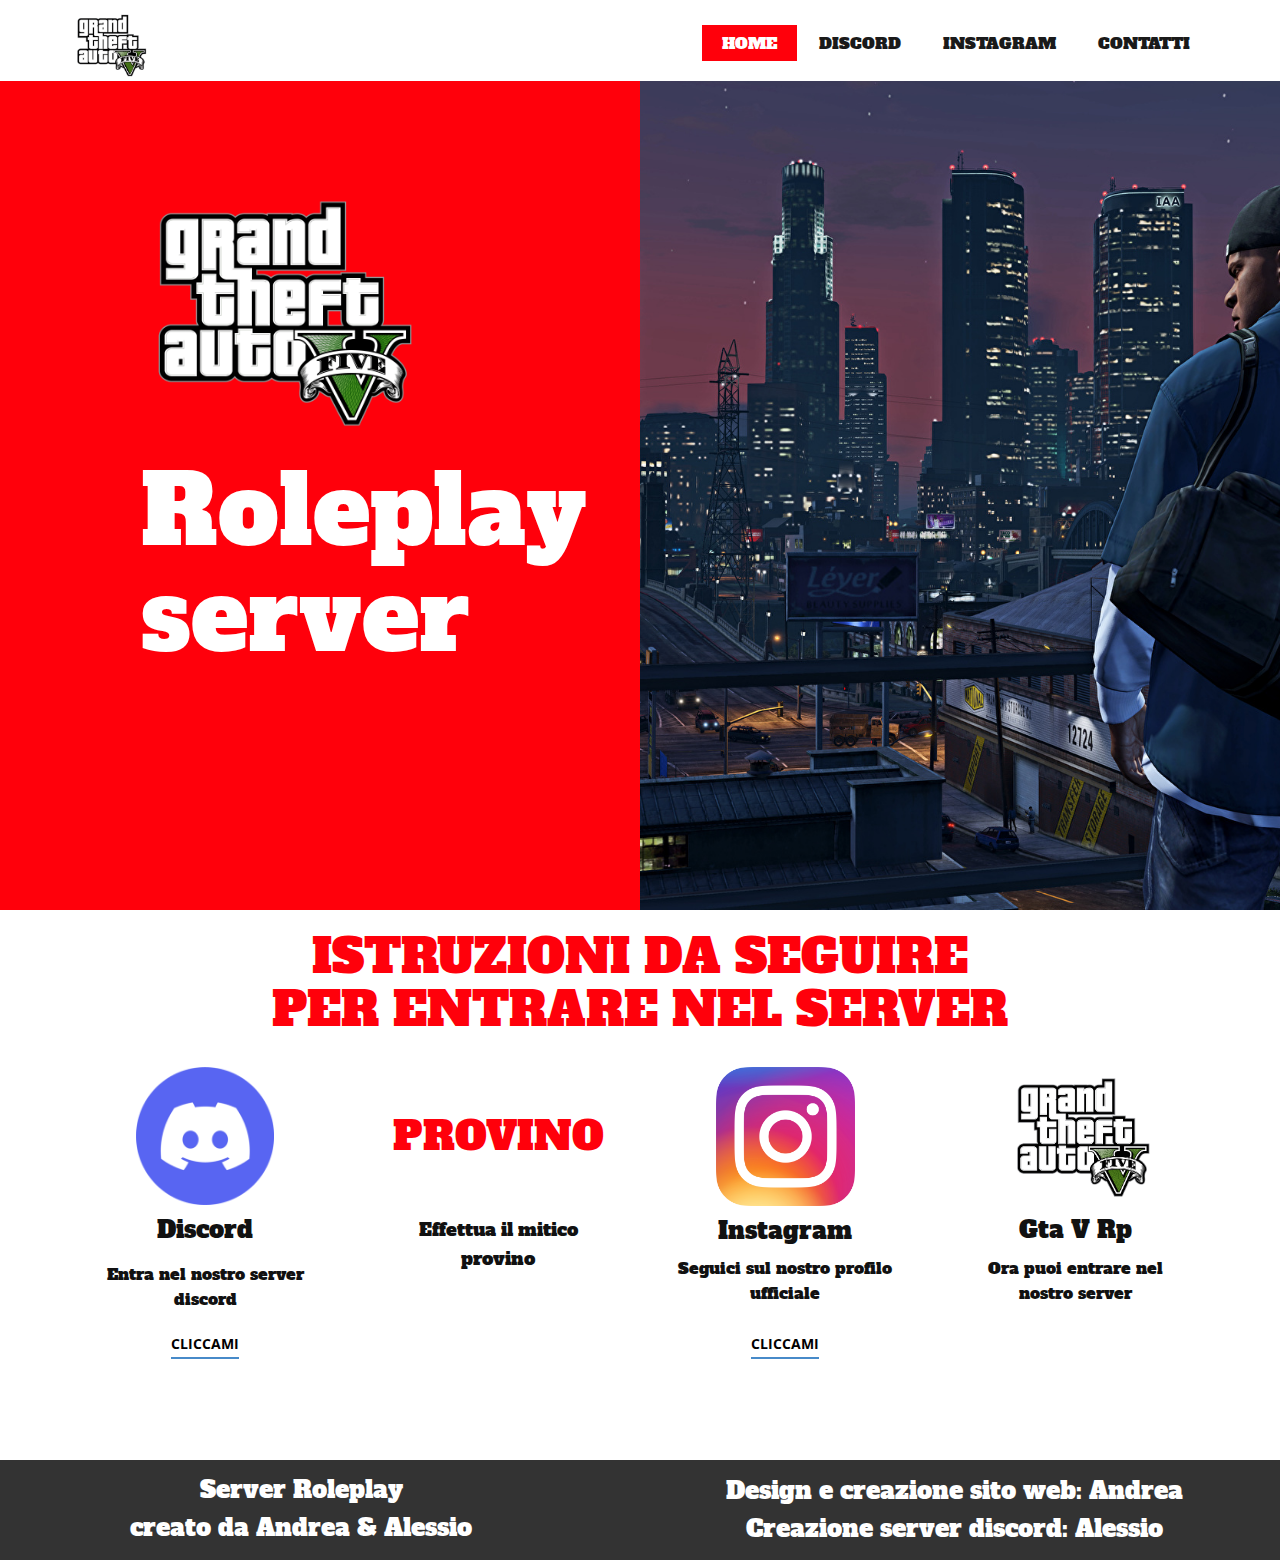
<file: index.html>
<!DOCTYPE html>
<html style="font-size: 16px;" lang="it"><head>
    <meta name="viewport" content="width=device-width, initial-scale=1.0">
    <meta charset="utf-8">
    <meta name="keywords" content="Roleplayserver​​, ISTRUZIONI DA SEGUIREPER ENTRARE NEL SERVER">
    <meta name="description" content="">
    <title>Home</title>
    <link rel="stylesheet" href="nicepage.css" media="screen">
<link rel="stylesheet" href="Home.css" media="screen">
    <script class="u-script" type="text/javascript" src="jquery.js" defer=""></script>
    <script class="u-script" type="text/javascript" src="nicepage.js" defer=""></script>
    <meta name="generator" content="Nicepage 6.4.0, nicepage.com">
    <link id="u-theme-google-font" rel="stylesheet" href="https://fonts.googleapis.com/css?family=Roboto:100,100i,300,300i,400,400i,500,500i,700,700i,900,900i|Open+Sans:300,300i,400,400i,500,500i,600,600i,700,700i,800,800i">
    <link id="u-page-google-font" rel="stylesheet" href="https://fonts.googleapis.com/css?family=Alfa+Slab+One:400">
    
    
    
    
    <script type="application/ld+json">{
		"@context": "http://schema.org",
		"@type": "Organization",
		"name": "",
		"logo": "images/pngimg.com-gta_PNG13.png"
}</script>
    <meta name="theme-color" content="#478ac9">
    <meta property="og:title" content="Home">
    <meta property="og:type" content="website">
  <meta data-intl-tel-input-cdn-path="intlTelInput/">


    <link rel="icon" href="images/Grand-Theft-Auto-V-GTA-5-Logo.png">


</head>
  <body data-home-page="Home.html" data-home-page-title="Home" data-path-to-root="./" data-include-products="false" class="u-body u-xl-mode" data-lang="it"><header class="u-clearfix u-header u-header" id="sec-adf9"><div class="u-clearfix u-sheet u-sheet-1">
        <a href="Home.html" class="u-image u-logo u-image-1" data-image-width="1892" data-image-height="1692" title="Home">
          <img src="images/pngimg.com-gta_PNG13.png" class="u-logo-image u-logo-image-1">
        </a>
        <nav class="u-menu u-menu-one-level u-offcanvas u-menu-1" data-responsive-from="MD">
          <div class="menu-collapse u-custom-font" style="font-size: 1rem; letter-spacing: 0px; font-family: &quot;Alfa Slab One&quot;; text-transform: uppercase;">
            <a class="u-button-style u-custom-active-border-color u-custom-active-color u-custom-border u-custom-border-color u-custom-borders u-custom-hover-border-color u-custom-hover-color u-custom-left-right-menu-spacing u-custom-padding-bottom u-custom-text-active-color u-custom-text-color u-custom-text-hover-color u-custom-text-shadow u-custom-top-bottom-menu-spacing u-nav-link u-text-active-palette-1-base u-text-hover-palette-2-base" href="#">
              <svg class="u-svg-link" viewBox="0 0 24 24"><use xmlns:xlink="http://www.w3.org/1999/xlink" xlink:href="#menu-hamburger"></use></svg>
              <svg class="u-svg-content" version="1.1" id="menu-hamburger" viewBox="0 0 16 16" x="0px" y="0px" xmlns:xlink="http://www.w3.org/1999/xlink" xmlns="http://www.w3.org/2000/svg"><g><rect y="1" width="16" height="2"></rect><rect y="7" width="16" height="2"></rect><rect y="13" width="16" height="2"></rect>
</g></svg>
            </a>
          </div>
          <div class="u-custom-menu u-nav-container">
            <ul class="u-custom-font u-nav u-spacing-2 u-unstyled u-nav-1"><li class="u-nav-item"><a class="u-active-custom-color-1 u-border-active-palette-1-base u-border-hover-palette-1-light-1 u-border-no-left u-border-no-right u-border-no-top u-button-style u-nav-link u-text-active-white u-text-grey-90 u-text-hover-custom-color-1" href="index.html" style="padding: 10px 20px;">Home</a>
</li><li class="u-nav-item"><a class="u-active-custom-color-1 u-border-active-palette-1-base u-border-hover-palette-1-light-1 u-border-no-left u-border-no-right u-border-no-top u-button-style u-nav-link u-text-active-white u-text-grey-90 u-text-hover-custom-color-1" target="_blank" style="padding: 10px 20px;">DISCORD</a>
</li><li class="u-nav-item"><a class="u-active-custom-color-1 u-border-active-palette-1-base u-border-hover-palette-1-light-1 u-border-no-left u-border-no-right u-border-no-top u-button-style u-nav-link u-text-active-white u-text-grey-90 u-text-hover-custom-color-1" target="_blank" style="padding: 10px 20px;">INSTAGRAM</a>
</li><li class="u-nav-item"><a class="u-active-custom-color-1 u-border-active-palette-1-base u-border-hover-palette-1-light-1 u-border-no-left u-border-no-right u-border-no-top u-button-style u-nav-link u-text-active-white u-text-grey-90 u-text-hover-custom-color-1" href="Contatti.html" style="padding: 10px 20px;">CONTATTI</a>
</li></ul>
          </div>
          <div class="u-custom-menu u-nav-container-collapse">
            <div class="u-black u-container-style u-inner-container-layout u-opacity u-opacity-95 u-sidenav">
              <div class="u-inner-container-layout u-sidenav-overflow">
                <div class="u-menu-close"></div>
                <ul class="u-align-center u-nav u-popupmenu-items u-unstyled u-nav-2"><li class="u-nav-item"><a class="u-button-style u-nav-link" href="Home.html">Home</a>
</li><li class="u-nav-item"><a class="u-button-style u-nav-link" target="_blank">DISCORD</a>
</li><li class="u-nav-item"><a class="u-button-style u-nav-link" target="_blank">INSTAGRAM</a>
</li><li class="u-nav-item"><a class="u-button-style u-nav-link" href="Contatti.html">CONTATTI</a>
</li></ul>
              </div>
            </div>
            <div class="u-black u-menu-overlay u-opacity u-opacity-70"></div>
          </div>
        </nav>
      </div></header>
    <section class="custom-expanded u-clearfix u-valign-middle-lg u-valign-middle-md u-valign-middle-sm u-valign-middle-xs u-white u-section-1" id="carousel_bbd0">
      <div class="data-layout-selected u-clearfix u-expanded-width u-layout-wrap u-layout-wrap-1">
        <div class="u-layout">
          <div class="u-layout-row">
            <div class="u-container-style u-custom-color-1 u-layout-cell u-left-cell u-size-30 u-layout-cell-1">
              <div class="u-container-layout u-container-layout-1">
                <div class="u-container-style u-expanded-width-sm u-expanded-width-xs u-group u-group-1">
                  <div class="u-container-layout u-container-layout-2">
                    <img src="images/Grand-Theft-Auto-V-GTA-5-Logo.png" alt="" class="u-image u-image-contain u-image-default u-image-1" data-image-width="3840" data-image-height="2160">
                    <h1 class="u-align-center-sm u-align-center-xs u-custom-font u-font-trebuchet-ms u-text u-title u-text-1">Roleplay<br>server 
                    </h1>
                  </div>
                </div>
              </div>
            </div>
            <div class="u-container-style u-image u-layout-cell u-right-cell u-size-30 u-image-2" data-image-width="1920" data-image-height="1080">
              <div class="u-container-layout u-container-layout-3"></div>
            </div>
          </div>
        </div>
      </div>
    </section>
    <section class="u-clearfix u-white u-section-2" id="carousel_a811">
      <div class="u-clearfix u-sheet u-valign-middle-lg u-valign-middle-xl u-sheet-1">
        <h2 class="u-align-center u-custom-font u-text u-text-custom-color-1 u-text-default u-text-1">ISTRUZIONI DA SEGUIRE<br>PER ENTRARE NEL SERVER
        </h2>
        <div class="data-layout-selected u-clearfix u-expanded-width u-gutter-20 u-layout-wrap u-layout-wrap-1">
          <div class="u-layout">
            <div class="u-layout-row">
              <div class="u-align-center u-container-style u-layout-cell u-left-cell u-size-15 u-size-30-md u-layout-cell-1">
                <div class="u-container-layout u-container-layout-1">
                  <img class="u-image u-image-contain u-image-1" src="images/discord-logo-7A1EC3216C-seeklogo.com.png" data-image-width="300" data-image-height="300">
                  <h3 class="u-custom-font u-font-trebuchet-ms u-text u-text-2">Discord </h3>
                  <p class="u-custom-font u-text u-text-3">Entra nel nostro server discord </p>
                  <a href="" class="u-border-2 u-border-palette-1-base u-link u-text-black u-link-1">CLICCAMI</a>
                </div>
              </div>
              <div class="u-align-center-md u-align-center-sm u-align-center-xs u-container-style u-layout-cell u-size-15 u-size-30-md u-layout-cell-2">
                <div class="u-container-layout u-container-layout-2">
                  <p class="u-align-center u-custom-font u-text u-text-custom-color-1 u-text-4">PROVINO</p>
                  <p class="u-align-center-lg u-align-center-xl u-custom-font u-text u-text-5">Effettua il mitico<br>provino
                  </p>
                </div>
              </div>
              <div class="u-align-center-md u-align-center-sm u-align-center-xs u-container-style u-layout-cell u-size-15 u-size-30-md u-layout-cell-3">
                <div class="u-container-layout u-container-layout-3">
                  <img class="u-image u-image-contain u-image-2" src="images/Instagram_icon.png" data-image-width="2048" data-image-height="2048">
                  <h3 class="u-align-center-lg u-align-center-xl u-custom-font u-font-trebuchet-ms u-text u-text-6">Instagram </h3>
                  <p class="u-align-center-lg u-align-center-xl u-custom-font u-text u-text-7">Seguici sul nostro profilo ufficiale </p>
                  <a href="" class="u-border-2 u-border-palette-1-base u-link u-text-black u-link-2">CLICCAMI</a>
                </div>
              </div>
              <div class="u-align-center-md u-align-center-sm u-align-center-xs u-container-style u-layout-cell u-right-cell u-size-15 u-size-30-md u-layout-cell-4">
                <div class="u-container-layout u-valign-middle-sm u-container-layout-4">
                  <img class="u-image u-image-contain u-image-3" src="images/pngimg.com-gta_PNG13.png" data-image-width="1892" data-image-height="1692">
                  <h3 class="u-align-center-lg u-align-center-xl u-custom-font u-font-trebuchet-ms u-text u-text-8">Gta V Rp </h3>
                  <p class="u-align-center-lg u-align-center-xl u-custom-font u-text u-text-9">Ora puoi entrare nel nostro server</p>
                </div>
              </div>
            </div>
          </div>
        </div>
      </div>
    </section>
    
    
    
    <footer class="u-align-center u-clearfix u-footer u-grey-80 u-footer" id="sec-17df"><div class="u-clearfix u-sheet u-sheet-1">
        <p class="u-custom-font u-small-text u-text u-text-variant u-text-1">Server Roleplay<br>creato da Andrea &amp; Alessio <br>
        </p>
        <p class="u-custom-font u-small-text u-text u-text-variant u-text-2">Design e creazione sito web: Andrea<br>Creazione server discord: Alessio
        </p>
      </div></footer>

  
</body></html>
</file>
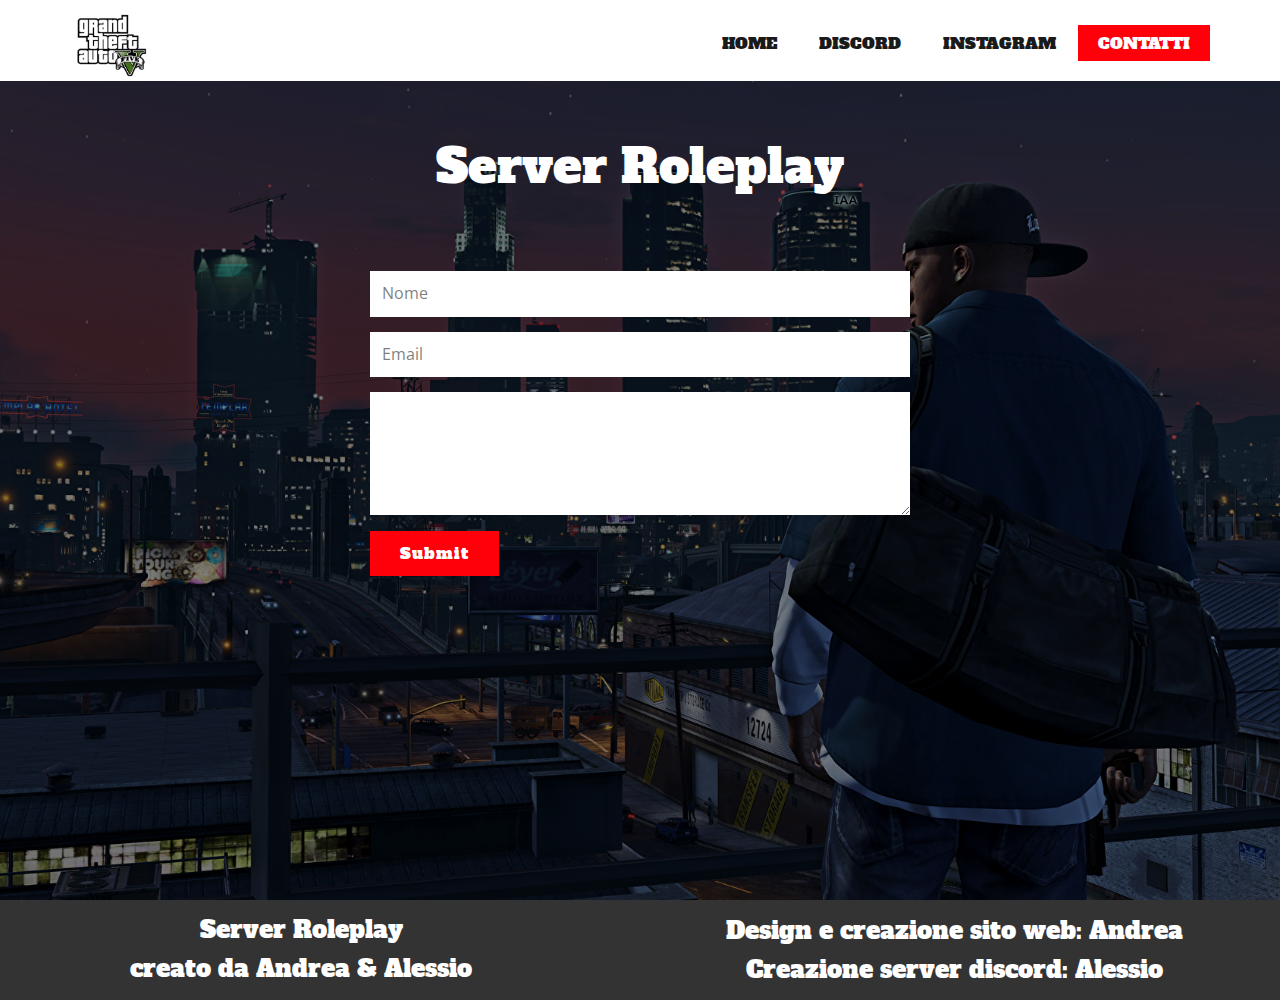
<file: Contatti.html>
<!DOCTYPE html>
<html style="font-size: 16px;" lang="it"><head>
    <meta name="viewport" content="width=device-width, initial-scale=1.0">
    <meta charset="utf-8">
    <meta name="keywords" content="">
    <meta name="description" content="">
    <title>Contatti</title>
    <link rel="stylesheet" href="nicepage.css" media="screen">
<link rel="stylesheet" href="Contatti.css" media="screen">
    <script class="u-script" type="text/javascript" src="jquery.js" defer=""></script>
    <script class="u-script" type="text/javascript" src="nicepage.js" defer=""></script>
    <meta name="generator" content="Nicepage 6.4.0, nicepage.com">
    <meta name="referrer" content="origin">
    <link id="u-theme-google-font" rel="stylesheet" href="https://fonts.googleapis.com/css?family=Roboto:100,100i,300,300i,400,400i,500,500i,700,700i,900,900i|Open+Sans:300,300i,400,400i,500,500i,600,600i,700,700i,800,800i">
    <link id="u-page-google-font" rel="stylesheet" href="https://fonts.googleapis.com/css?family=Alfa+Slab+One:400">
    
    
    
    <script type="application/ld+json">{
		"@context": "http://schema.org",
		"@type": "Organization",
		"name": "",
		"logo": "images/pngimg.com-gta_PNG13.png"
}</script>
    <meta name="theme-color" content="#478ac9">
    <meta property="og:title" content="Contatti">
    <meta property="og:type" content="website">
  <meta data-intl-tel-input-cdn-path="intlTelInput/">


  <link rel="icon" href="images/Grand-Theft-Auto-V-GTA-5-Logo.png">

</head>
  <body data-path-to-root="./" data-include-products="false" class="u-body u-xl-mode" data-lang="it"><header class="u-clearfix u-header u-header" id="sec-adf9"><div class="u-clearfix u-sheet u-sheet-1">
        <a href="Home.html" class="u-image u-logo u-image-1" data-image-width="1892" data-image-height="1692" title="Home">
          <img src="images/pngimg.com-gta_PNG13.png" class="u-logo-image u-logo-image-1">
        </a>
        <nav class="u-menu u-menu-one-level u-offcanvas u-menu-1" data-responsive-from="MD">
          <div class="menu-collapse u-custom-font" style="font-size: 1rem; letter-spacing: 0px; font-family: &quot;Alfa Slab One&quot;; text-transform: uppercase;">
            <a class="u-button-style u-custom-active-border-color u-custom-active-color u-custom-border u-custom-border-color u-custom-borders u-custom-hover-border-color u-custom-hover-color u-custom-left-right-menu-spacing u-custom-padding-bottom u-custom-text-active-color u-custom-text-color u-custom-text-hover-color u-custom-text-shadow u-custom-top-bottom-menu-spacing u-nav-link u-text-active-palette-1-base u-text-hover-palette-2-base" href="#">
              <svg class="u-svg-link" viewBox="0 0 24 24"><use xmlns:xlink="http://www.w3.org/1999/xlink" xlink:href="#menu-hamburger"></use></svg>
              <svg class="u-svg-content" version="1.1" id="menu-hamburger" viewBox="0 0 16 16" x="0px" y="0px" xmlns:xlink="http://www.w3.org/1999/xlink" xmlns="http://www.w3.org/2000/svg"><g><rect y="1" width="16" height="2"></rect><rect y="7" width="16" height="2"></rect><rect y="13" width="16" height="2"></rect>
</g></svg>
            </a>
          </div>
          <div class="u-custom-menu u-nav-container">
            <ul class="u-custom-font u-nav u-spacing-2 u-unstyled u-nav-1"><li class="u-nav-item"><a class="u-active-custom-color-1 u-border-active-palette-1-base u-border-hover-palette-1-light-1 u-border-no-left u-border-no-right u-border-no-top u-button-style u-nav-link u-text-active-white u-text-grey-90 u-text-hover-custom-color-1" href="index.html" style="padding: 10px 20px;">Home</a>
</li><li class="u-nav-item"><a class="u-active-custom-color-1 u-border-active-palette-1-base u-border-hover-palette-1-light-1 u-border-no-left u-border-no-right u-border-no-top u-button-style u-nav-link u-text-active-white u-text-grey-90 u-text-hover-custom-color-1" target="_blank" style="padding: 10px 20px;">DISCORD</a>
</li><li class="u-nav-item"><a class="u-active-custom-color-1 u-border-active-palette-1-base u-border-hover-palette-1-light-1 u-border-no-left u-border-no-right u-border-no-top u-button-style u-nav-link u-text-active-white u-text-grey-90 u-text-hover-custom-color-1" target="_blank" style="padding: 10px 20px;">INSTAGRAM</a>
</li><li class="u-nav-item"><a class="u-active-custom-color-1 u-border-active-palette-1-base u-border-hover-palette-1-light-1 u-border-no-left u-border-no-right u-border-no-top u-button-style u-nav-link u-text-active-white u-text-grey-90 u-text-hover-custom-color-1" href="Contatti.html" style="padding: 10px 20px;">CONTATTI</a>
</li></ul>
          </div>
          <div class="u-custom-menu u-nav-container-collapse">
            <div class="u-black u-container-style u-inner-container-layout u-opacity u-opacity-95 u-sidenav">
              <div class="u-inner-container-layout u-sidenav-overflow">
                <div class="u-menu-close"></div>
                <ul class="u-align-center u-nav u-popupmenu-items u-unstyled u-nav-2"><li class="u-nav-item"><a class="u-button-style u-nav-link" href="Home.html">Home</a>
</li><li class="u-nav-item"><a class="u-button-style u-nav-link" target="_blank">DISCORD</a>
</li><li class="u-nav-item"><a class="u-button-style u-nav-link" target="_blank">INSTAGRAM</a>
</li><li class="u-nav-item"><a class="u-button-style u-nav-link" href="Contatti.html">CONTATTI</a>
</li></ul>
              </div>
            </div>
            <div class="u-black u-menu-overlay u-opacity u-opacity-70"></div>
          </div>
        </nav>
      </div></header>
    <section class="u-align-center u-clearfix u-image u-shading u-section-1" src="" data-image-width="1920" data-image-height="1080" id="sec-7995">
      <div class="u-clearfix u-sheet u-sheet-1">
        <h3 class="u-align-center u-custom-font u-text u-text-1">Server Roleplay </h3>
        <div class="u-form u-form-1">
          <form action="https://forms.nicepagesrv.com/v2/form/process" class="u-clearfix u-form-spacing-15 u-form-vertical u-inner-form" style="padding: 15px" source="email">
            <div class="u-form-group u-form-name u-label-none">
              <label for="name-3791" class="u-label">Name</label>
              <input type="text" placeholder="Nome" id="name-3791" name="name" class="u-border-no-bottom u-border-no-left u-border-no-right u-border-no-top u-input u-input-rectangle" required="">
            </div>
            <div class="u-form-email u-form-group u-label-none">
              <label for="email-3791" class="u-label">Email</label>
              <input type="email" placeholder="Email" id="email-3791" name="email" class="u-border-no-bottom u-border-no-left u-border-no-right u-border-no-top u-input u-input-rectangle" required="">
            </div>
            <div class="u-form-group u-form-message u-label-none">
              <label for="message-3791" class="u-label">Message</label>
              <textarea placeholder="​" rows="4" cols="50" id="message-3791" name="message" class="u-border-no-bottom u-border-no-left u-border-no-right u-border-no-top u-input u-input-rectangle" required=""></textarea>
            </div>
            <div class="u-align-left u-form-group u-form-submit u-form-group-4">
              <a href="#" class="u-active-black u-border-none u-btn u-btn-submit u-button-style u-custom-color-1 u-custom-font u-hover-white u-btn-1">Submit</a>
              <input type="submit" value="submit" class="u-form-control-hidden">
            </div>
            <div class="u-form-send-message u-form-send-success">#FormSendSuccess</div>
            <div class="u-form-send-error u-form-send-message">#FormSendError</div>
            <input type="hidden" value="" name="recaptchaResponse">
            <input type="hidden" name="formServices" value="4074d22e-1ce0-0cbd-251a-d8c2b926c2ca">
          </form>
        </div>
      </div>
    </section>
    
    
    
    <footer class="u-align-center u-clearfix u-footer u-grey-80 u-footer" id="sec-17df"><div class="u-clearfix u-sheet u-sheet-1">
        <p class="u-custom-font u-small-text u-text u-text-variant u-text-1">Server Roleplay<br>creato da Andrea &amp; Alessio <br>
        </p>
        <p class="u-custom-font u-small-text u-text u-text-variant u-text-2">Design e creazione sito web: Andrea<br>Creazione server discord: Alessio
        </p>
      </div></footer>
 
  
</body></html>
</file>
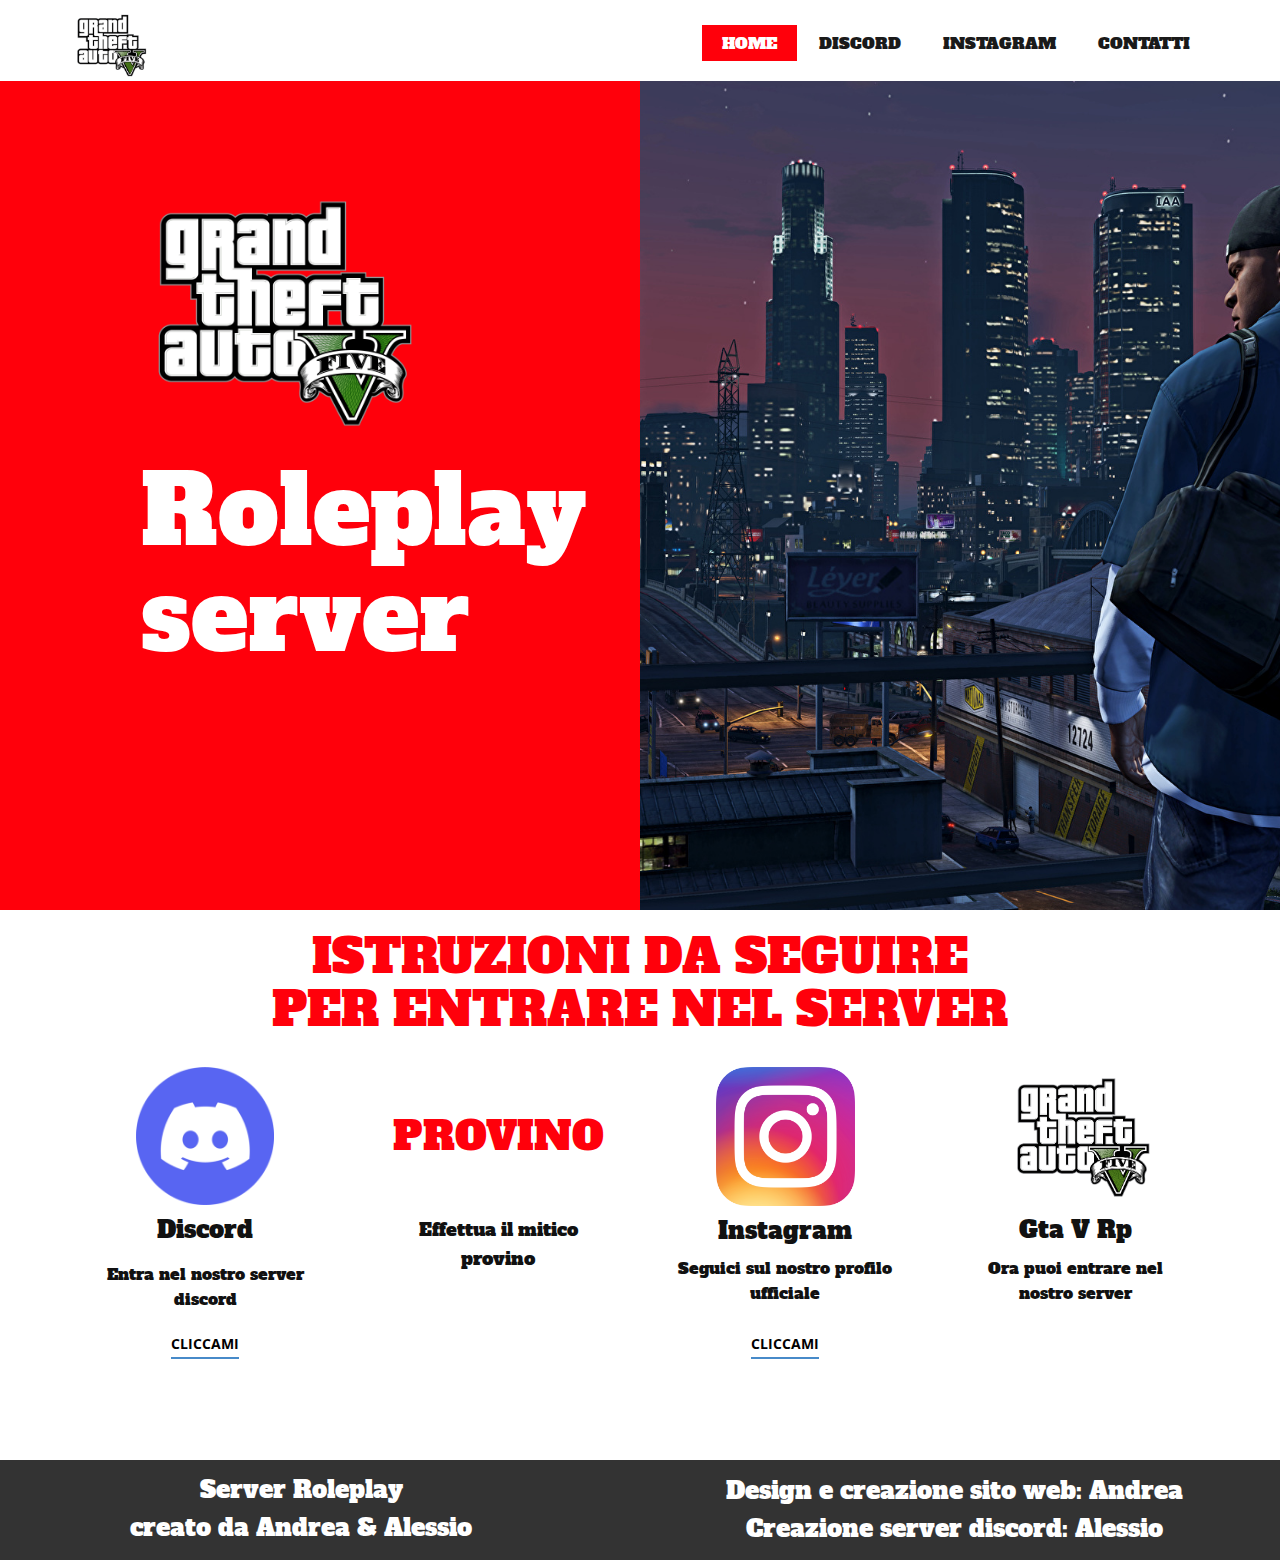
<file: Home.html>
<!DOCTYPE html>
<html style="font-size: 16px;" lang="it"><head>
    <meta name="viewport" content="width=device-width, initial-scale=1.0">
    <meta charset="utf-8">
    <meta name="keywords" content="Roleplayserver​​, ISTRUZIONI DA SEGUIREPER ENTRARE NEL SERVER">
    <meta name="description" content="">
    <title>Home</title>
    <link rel="stylesheet" href="nicepage.css" media="screen">
<link rel="stylesheet" href="Home.css" media="screen">
    <script class="u-script" type="text/javascript" src="jquery.js" defer=""></script>
    <script class="u-script" type="text/javascript" src="nicepage.js" defer=""></script>
    <meta name="generator" content="Nicepage 6.4.0, nicepage.com">
    <link id="u-theme-google-font" rel="stylesheet" href="https://fonts.googleapis.com/css?family=Roboto:100,100i,300,300i,400,400i,500,500i,700,700i,900,900i|Open+Sans:300,300i,400,400i,500,500i,600,600i,700,700i,800,800i">
    <link id="u-page-google-font" rel="stylesheet" href="https://fonts.googleapis.com/css?family=Alfa+Slab+One:400">
    
    
    
    
    <script type="application/ld+json">{
		"@context": "http://schema.org",
		"@type": "Organization",
		"name": "",
		"logo": "images/pngimg.com-gta_PNG13.png"
}</script>
    <meta name="theme-color" content="#478ac9">
    <meta property="og:title" content="Home">
    <meta property="og:type" content="website">
  <meta data-intl-tel-input-cdn-path="intlTelInput/">


    <link rel="icon" href="images/Grand-Theft-Auto-V-GTA-5-Logo.png">


</head>
  <body data-home-page="Home.html" data-home-page-title="Home" data-path-to-root="./" data-include-products="false" class="u-body u-xl-mode" data-lang="it"><header class="u-clearfix u-header u-header" id="sec-adf9"><div class="u-clearfix u-sheet u-sheet-1">
        <a href="Home.html" class="u-image u-logo u-image-1" data-image-width="1892" data-image-height="1692" title="Home">
          <img src="images/pngimg.com-gta_PNG13.png" class="u-logo-image u-logo-image-1">
        </a>
        <nav class="u-menu u-menu-one-level u-offcanvas u-menu-1" data-responsive-from="MD">
          <div class="menu-collapse u-custom-font" style="font-size: 1rem; letter-spacing: 0px; font-family: &quot;Alfa Slab One&quot;; text-transform: uppercase;">
            <a class="u-button-style u-custom-active-border-color u-custom-active-color u-custom-border u-custom-border-color u-custom-borders u-custom-hover-border-color u-custom-hover-color u-custom-left-right-menu-spacing u-custom-padding-bottom u-custom-text-active-color u-custom-text-color u-custom-text-hover-color u-custom-text-shadow u-custom-top-bottom-menu-spacing u-nav-link u-text-active-palette-1-base u-text-hover-palette-2-base" href="#">
              <svg class="u-svg-link" viewBox="0 0 24 24"><use xmlns:xlink="http://www.w3.org/1999/xlink" xlink:href="#menu-hamburger"></use></svg>
              <svg class="u-svg-content" version="1.1" id="menu-hamburger" viewBox="0 0 16 16" x="0px" y="0px" xmlns:xlink="http://www.w3.org/1999/xlink" xmlns="http://www.w3.org/2000/svg"><g><rect y="1" width="16" height="2"></rect><rect y="7" width="16" height="2"></rect><rect y="13" width="16" height="2"></rect>
</g></svg>
            </a>
          </div>
          <div class="u-custom-menu u-nav-container">
            <ul class="u-custom-font u-nav u-spacing-2 u-unstyled u-nav-1"><li class="u-nav-item"><a class="u-active-custom-color-1 u-border-active-palette-1-base u-border-hover-palette-1-light-1 u-border-no-left u-border-no-right u-border-no-top u-button-style u-nav-link u-text-active-white u-text-grey-90 u-text-hover-custom-color-1" href="index.html" style="padding: 10px 20px;">Home</a>
</li><li class="u-nav-item"><a class="u-active-custom-color-1 u-border-active-palette-1-base u-border-hover-palette-1-light-1 u-border-no-left u-border-no-right u-border-no-top u-button-style u-nav-link u-text-active-white u-text-grey-90 u-text-hover-custom-color-1" target="_blank" style="padding: 10px 20px;">DISCORD</a>
</li><li class="u-nav-item"><a class="u-active-custom-color-1 u-border-active-palette-1-base u-border-hover-palette-1-light-1 u-border-no-left u-border-no-right u-border-no-top u-button-style u-nav-link u-text-active-white u-text-grey-90 u-text-hover-custom-color-1" target="_blank" style="padding: 10px 20px;">INSTAGRAM</a>
</li><li class="u-nav-item"><a class="u-active-custom-color-1 u-border-active-palette-1-base u-border-hover-palette-1-light-1 u-border-no-left u-border-no-right u-border-no-top u-button-style u-nav-link u-text-active-white u-text-grey-90 u-text-hover-custom-color-1" href="Contatti.html" style="padding: 10px 20px;">CONTATTI</a>
</li></ul>
          </div>
          <div class="u-custom-menu u-nav-container-collapse">
            <div class="u-black u-container-style u-inner-container-layout u-opacity u-opacity-95 u-sidenav">
              <div class="u-inner-container-layout u-sidenav-overflow">
                <div class="u-menu-close"></div>
                <ul class="u-align-center u-nav u-popupmenu-items u-unstyled u-nav-2"><li class="u-nav-item"><a class="u-button-style u-nav-link" href="Home.html">Home</a>
</li><li class="u-nav-item"><a class="u-button-style u-nav-link" target="_blank">DISCORD</a>
</li><li class="u-nav-item"><a class="u-button-style u-nav-link" target="_blank">INSTAGRAM</a>
</li><li class="u-nav-item"><a class="u-button-style u-nav-link" href="Contatti.html">CONTATTI</a>
</li></ul>
              </div>
            </div>
            <div class="u-black u-menu-overlay u-opacity u-opacity-70"></div>
          </div>
        </nav>
      </div></header>
    <section class="custom-expanded u-clearfix u-valign-middle-lg u-valign-middle-md u-valign-middle-sm u-valign-middle-xs u-white u-section-1" id="carousel_bbd0">
      <div class="data-layout-selected u-clearfix u-expanded-width u-layout-wrap u-layout-wrap-1">
        <div class="u-layout">
          <div class="u-layout-row">
            <div class="u-container-style u-custom-color-1 u-layout-cell u-left-cell u-size-30 u-layout-cell-1">
              <div class="u-container-layout u-container-layout-1">
                <div class="u-container-style u-expanded-width-sm u-expanded-width-xs u-group u-group-1">
                  <div class="u-container-layout u-container-layout-2">
                    <img src="images/Grand-Theft-Auto-V-GTA-5-Logo.png" alt="" class="u-image u-image-contain u-image-default u-image-1" data-image-width="3840" data-image-height="2160">
                    <h1 class="u-align-center-sm u-align-center-xs u-custom-font u-font-trebuchet-ms u-text u-title u-text-1">Roleplay<br>server 
                    </h1>
                  </div>
                </div>
              </div>
            </div>
            <div class="u-container-style u-image u-layout-cell u-right-cell u-size-30 u-image-2" data-image-width="1920" data-image-height="1080">
              <div class="u-container-layout u-container-layout-3"></div>
            </div>
          </div>
        </div>
      </div>
    </section>
    <section class="u-clearfix u-white u-section-2" id="carousel_a811">
      <div class="u-clearfix u-sheet u-valign-middle-lg u-valign-middle-xl u-sheet-1">
        <h2 class="u-align-center u-custom-font u-text u-text-custom-color-1 u-text-default u-text-1">ISTRUZIONI DA SEGUIRE<br>PER ENTRARE NEL SERVER
        </h2>
        <div class="data-layout-selected u-clearfix u-expanded-width u-gutter-20 u-layout-wrap u-layout-wrap-1">
          <div class="u-layout">
            <div class="u-layout-row">
              <div class="u-align-center u-container-style u-layout-cell u-left-cell u-size-15 u-size-30-md u-layout-cell-1">
                <div class="u-container-layout u-container-layout-1">
                  <img class="u-image u-image-contain u-image-1" src="images/discord-logo-7A1EC3216C-seeklogo.com.png" data-image-width="300" data-image-height="300">
                  <h3 class="u-custom-font u-font-trebuchet-ms u-text u-text-2">Discord </h3>
                  <p class="u-custom-font u-text u-text-3">Entra nel nostro server discord </p>
                  <a href="" class="u-border-2 u-border-palette-1-base u-link u-text-black u-link-1">CLICCAMI</a>
                </div>
              </div>
              <div class="u-align-center-md u-align-center-sm u-align-center-xs u-container-style u-layout-cell u-size-15 u-size-30-md u-layout-cell-2">
                <div class="u-container-layout u-container-layout-2">
                  <p class="u-align-center u-custom-font u-text u-text-custom-color-1 u-text-4">PROVINO</p>
                  <p class="u-align-center-lg u-align-center-xl u-custom-font u-text u-text-5">Effettua il mitico<br>provino
                  </p>
                </div>
              </div>
              <div class="u-align-center-md u-align-center-sm u-align-center-xs u-container-style u-layout-cell u-size-15 u-size-30-md u-layout-cell-3">
                <div class="u-container-layout u-container-layout-3">
                  <img class="u-image u-image-contain u-image-2" src="images/Instagram_icon.png" data-image-width="2048" data-image-height="2048">
                  <h3 class="u-align-center-lg u-align-center-xl u-custom-font u-font-trebuchet-ms u-text u-text-6">Instagram </h3>
                  <p class="u-align-center-lg u-align-center-xl u-custom-font u-text u-text-7">Seguici sul nostro profilo ufficiale </p>
                  <a href="" class="u-border-2 u-border-palette-1-base u-link u-text-black u-link-2">CLICCAMI</a>
                </div>
              </div>
              <div class="u-align-center-md u-align-center-sm u-align-center-xs u-container-style u-layout-cell u-right-cell u-size-15 u-size-30-md u-layout-cell-4">
                <div class="u-container-layout u-valign-middle-sm u-container-layout-4">
                  <img class="u-image u-image-contain u-image-3" src="images/pngimg.com-gta_PNG13.png" data-image-width="1892" data-image-height="1692">
                  <h3 class="u-align-center-lg u-align-center-xl u-custom-font u-font-trebuchet-ms u-text u-text-8">Gta V Rp </h3>
                  <p class="u-align-center-lg u-align-center-xl u-custom-font u-text u-text-9">Ora puoi entrare nel nostro server</p>
                </div>
              </div>
            </div>
          </div>
        </div>
      </div>
    </section>
    
    
    
    <footer class="u-align-center u-clearfix u-footer u-grey-80 u-footer" id="sec-17df"><div class="u-clearfix u-sheet u-sheet-1">
        <p class="u-custom-font u-small-text u-text u-text-variant u-text-1">Server Roleplay<br>creato da Andrea &amp; Alessio <br>
        </p>
        <p class="u-custom-font u-small-text u-text u-text-variant u-text-2">Design e creazione sito web: Andrea<br>Creazione server discord: Alessio
        </p>
      </div></footer>
    
  
</body></html>
</file>
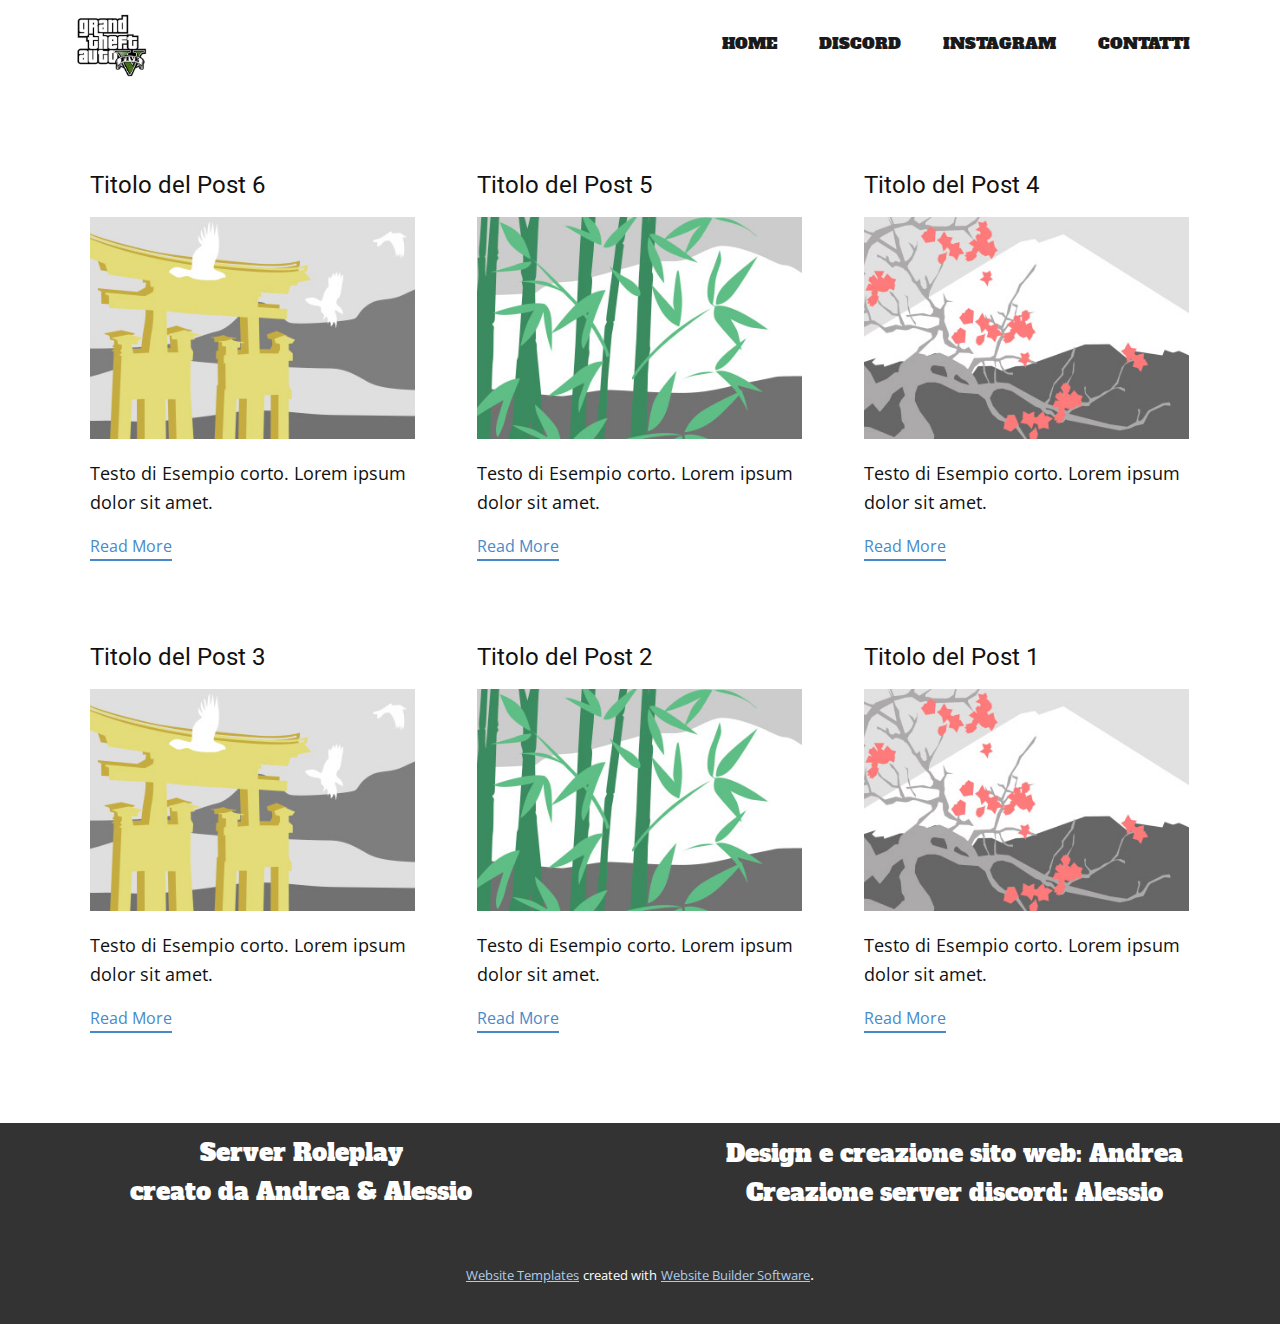
<file: blog/blog.html>
<!DOCTYPE html>
<html style="font-size: 16px;" lang="it"><head>
    <meta name="viewport" content="width=device-width, initial-scale=1.0">
    <meta charset="utf-8">
    <meta name="keywords" content="">
    <meta name="description" content="">
    <title>Blog</title>
    <link rel="stylesheet" href="../nicepage.css" media="screen">
<link rel="stylesheet" href="../Blog-Template.css" media="screen">
    <script class="u-script" type="text/javascript" src="../jquery.js" defer=""></script>
    <script class="u-script" type="text/javascript" src="../nicepage.js" defer=""></script>
    <meta name="generator" content="Nicepage 6.4.0, nicepage.com">
    <link id="u-theme-google-font" rel="stylesheet" href="https://fonts.googleapis.com/css?family=Roboto:100,100i,300,300i,400,400i,500,500i,700,700i,900,900i|Open+Sans:300,300i,400,400i,500,500i,600,600i,700,700i,800,800i">
    <link id="u-page-google-font" rel="stylesheet" href="https://fonts.googleapis.com/css?family=Alfa+Slab+One:400">
    
    
    
    <script type="application/ld+json">{
		"@context": "http://schema.org",
		"@type": "Organization",
		"name": "",
		"logo": "images/pngimg.com-gta_PNG13.png"
}</script>
    <meta name="theme-color" content="#478ac9">
  <meta data-intl-tel-input-cdn-path="intlTelInput/"></head>
  <body data-path-to-root="./" data-include-products="false" class="u-body u-xl-mode" data-lang="it"><header class="u-clearfix u-header u-header" id="sec-adf9"><div class="u-clearfix u-sheet u-sheet-1">
        <a href="../index.html" class="u-image u-logo u-image-1" data-image-width="1892" data-image-height="1692" title="Home">
          <img src="../images/pngimg.com-gta_PNG13.png" class="u-logo-image u-logo-image-1">
        </a>
        <nav class="u-menu u-menu-one-level u-offcanvas u-menu-1" data-responsive-from="MD">
          <div class="menu-collapse u-custom-font" style="font-size: 1rem; letter-spacing: 0px; font-family: &quot;Alfa Slab One&quot;; text-transform: uppercase;">
            <a class="u-button-style u-custom-active-border-color u-custom-active-color u-custom-border u-custom-border-color u-custom-borders u-custom-hover-border-color u-custom-hover-color u-custom-left-right-menu-spacing u-custom-padding-bottom u-custom-text-active-color u-custom-text-color u-custom-text-hover-color u-custom-text-shadow u-custom-top-bottom-menu-spacing u-nav-link u-text-active-palette-1-base u-text-hover-palette-2-base" href="#">
              <svg class="u-svg-link" viewBox="0 0 24 24"><use xmlns:xlink="http://www.w3.org/1999/xlink" xlink:href="#menu-hamburger"></use></svg>
              <svg class="u-svg-content" version="1.1" id="menu-hamburger" viewBox="0 0 16 16" x="0px" y="0px" xmlns:xlink="http://www.w3.org/1999/xlink" xmlns="http://www.w3.org/2000/svg"><g><rect y="1" width="16" height="2"></rect><rect y="7" width="16" height="2"></rect><rect y="13" width="16" height="2"></rect>
</g></svg>
            </a>
          </div>
          <div class="u-custom-menu u-nav-container">
            <ul class="u-custom-font u-nav u-spacing-2 u-unstyled u-nav-1"><li class="u-nav-item"><a class="u-active-custom-color-1 u-border-active-palette-1-base u-border-hover-palette-1-light-1 u-border-no-left u-border-no-right u-border-no-top u-button-style u-nav-link u-text-active-white u-text-grey-90 u-text-hover-custom-color-1" href="../index.html" style="padding: 10px 20px;">Home</a>
</li><li class="u-nav-item"><a class="u-active-custom-color-1 u-border-active-palette-1-base u-border-hover-palette-1-light-1 u-border-no-left u-border-no-right u-border-no-top u-button-style u-nav-link u-text-active-white u-text-grey-90 u-text-hover-custom-color-1" target="_blank" style="padding: 10px 20px;">DISCORD</a>
</li><li class="u-nav-item"><a class="u-active-custom-color-1 u-border-active-palette-1-base u-border-hover-palette-1-light-1 u-border-no-left u-border-no-right u-border-no-top u-button-style u-nav-link u-text-active-white u-text-grey-90 u-text-hover-custom-color-1" target="_blank" style="padding: 10px 20px;">INSTAGRAM</a>
</li><li class="u-nav-item"><a class="u-active-custom-color-1 u-border-active-palette-1-base u-border-hover-palette-1-light-1 u-border-no-left u-border-no-right u-border-no-top u-button-style u-nav-link u-text-active-white u-text-grey-90 u-text-hover-custom-color-1" href="../Contatti.html" style="padding: 10px 20px;">CONTATTI</a>
</li></ul>
          </div>
          <div class="u-custom-menu u-nav-container-collapse">
            <div class="u-black u-container-style u-inner-container-layout u-opacity u-opacity-95 u-sidenav">
              <div class="u-inner-container-layout u-sidenav-overflow">
                <div class="u-menu-close"></div>
                <ul class="u-align-center u-nav u-popupmenu-items u-unstyled u-nav-2"><li class="u-nav-item"><a class="u-button-style u-nav-link" href="../index.html">Home</a>
</li><li class="u-nav-item"><a class="u-button-style u-nav-link" target="_blank">DISCORD</a>
</li><li class="u-nav-item"><a class="u-button-style u-nav-link" target="_blank">INSTAGRAM</a>
</li><li class="u-nav-item"><a class="u-button-style u-nav-link" href="../Contatti.html">CONTATTI</a>
</li></ul>
              </div>
            </div>
            <div class="u-black u-menu-overlay u-opacity u-opacity-70"></div>
          </div>
        </nav>
      </div></header>
    <section class="u-clearfix u-section-1" id="sec-aee8">
      <div class="u-clearfix u-sheet u-valign-middle u-sheet-1"><!--blog--><!--blog_options_json--><!--{"type":"Recent","source":"","tags":"","count":""}--><!--/blog_options_json-->
        <div class="u-blog u-expanded-width u-repeater u-repeater-1"><!--blog_post-->
          <div class="u-blog-post u-container-style u-repeater-item u-white u-repeater-item-1">
            <div class="u-container-layout u-similar-container u-valign-top u-container-layout-1"><!--blog_post_header-->
              <h4 class="u-blog-control u-text u-text-1">
                <a class="u-post-header-link" href="../blog/post-5.html">Titolo del Post 6</a>
              </h4><!--/blog_post_header--><!--blog_post_image-->
              <a class="u-post-header-link" href="../blog/post-5.html"><img alt="" class="u-blog-control u-expanded-width u-image u-image-default u-image-1" src="../images/8ad73f3c.jpeg"></a><!--/blog_post_image--><!--blog_post_content-->
              <div class="u-blog-control u-post-content u-text u-text-2 fr-view">Testo di Esempio corto. Lorem ipsum dolor sit amet.</div><!--/blog_post_content--><!--blog_post_readmore-->
              <a href="../blog/post-5.html" class="u-blog-control u-border-2 u-border-palette-1-base u-btn u-btn-rectangle u-button-style u-none u-btn-1"><!--blog_post_readmore_content--><!--options_json--><!--{"content":"Read More","defaultValue":"Leggi Tutto"}--><!--/options_json-->Read More<!--/blog_post_readmore_content--></a><!--/blog_post_readmore-->
            </div>
          </div><div class="u-blog-post u-container-style u-repeater-item u-video-cover u-white">
            <div class="u-container-layout u-similar-container u-valign-top u-container-layout-2"><!--blog_post_header-->
              <h4 class="u-blog-control u-text u-text-3">
                <a class="u-post-header-link" href="../blog/post-4.html">Titolo del Post 5</a>
              </h4><!--/blog_post_header--><!--blog_post_image-->
              <a class="u-post-header-link" href="../blog/post-4.html"><img alt="" class="u-blog-control u-expanded-width u-image u-image-default u-image-2" src="../images/68f64b9d.jpeg"></a><!--/blog_post_image--><!--blog_post_content-->
              <div class="u-blog-control u-post-content u-text u-text-4 fr-view">Testo di Esempio corto. Lorem ipsum dolor sit amet.</div><!--/blog_post_content--><!--blog_post_readmore-->
              <a href="../blog/post-4.html" class="u-blog-control u-border-2 u-border-palette-1-base u-btn u-btn-rectangle u-button-style u-none u-btn-2"><!--blog_post_readmore_content--><!--options_json--><!--{"content":"Read More","defaultValue":"Leggi Tutto"}--><!--/options_json-->Read More<!--/blog_post_readmore_content--></a><!--/blog_post_readmore-->
            </div>
          </div><div class="u-blog-post u-container-style u-repeater-item u-video-cover u-white">
            <div class="u-container-layout u-similar-container u-valign-top u-container-layout-3"><!--blog_post_header-->
              <h4 class="u-blog-control u-text u-text-5">
                <a class="u-post-header-link" href="../blog/post-3.html">Titolo del Post 4</a>
              </h4><!--/blog_post_header--><!--blog_post_image-->
              <a class="u-post-header-link" href="../blog/post-3.html"><img alt="" class="u-blog-control u-expanded-width u-image u-image-default u-image-3" src="../images/0fd3416c.jpeg"></a><!--/blog_post_image--><!--blog_post_content-->
              <div class="u-blog-control u-post-content u-text u-text-6 fr-view">Testo di Esempio corto. Lorem ipsum dolor sit amet.</div><!--/blog_post_content--><!--blog_post_readmore-->
              <a href="../blog/post-3.html" class="u-blog-control u-border-2 u-border-palette-1-base u-btn u-btn-rectangle u-button-style u-none u-btn-3"><!--blog_post_readmore_content--><!--options_json--><!--{"content":"Read More","defaultValue":"Leggi Tutto"}--><!--/options_json-->Read More<!--/blog_post_readmore_content--></a><!--/blog_post_readmore-->
            </div>
          </div><div class="u-blog-post u-container-style u-repeater-item u-white u-repeater-item-1">
            <div class="u-container-layout u-similar-container u-valign-top u-container-layout-1"><!--blog_post_header-->
              <h4 class="u-blog-control u-text u-text-1">
                <a class="u-post-header-link" href="../blog/post-2.html">Titolo del Post 3</a>
              </h4><!--/blog_post_header--><!--blog_post_image-->
              <a class="u-post-header-link" href="../blog/post-2.html"><img alt="" class="u-blog-control u-expanded-width u-image u-image-default u-image-1" src="../images/8ad73f3c.jpeg"></a><!--/blog_post_image--><!--blog_post_content-->
              <div class="u-blog-control u-post-content u-text u-text-2 fr-view">Testo di Esempio corto. Lorem ipsum dolor sit amet.</div><!--/blog_post_content--><!--blog_post_readmore-->
              <a href="../blog/post-2.html" class="u-blog-control u-border-2 u-border-palette-1-base u-btn u-btn-rectangle u-button-style u-none u-btn-1"><!--blog_post_readmore_content--><!--options_json--><!--{"content":"Read More","defaultValue":"Leggi Tutto"}--><!--/options_json-->Read More<!--/blog_post_readmore_content--></a><!--/blog_post_readmore-->
            </div>
          </div><div class="u-blog-post u-container-style u-repeater-item u-video-cover u-white">
            <div class="u-container-layout u-similar-container u-valign-top u-container-layout-2"><!--blog_post_header-->
              <h4 class="u-blog-control u-text u-text-3">
                <a class="u-post-header-link" href="../blog/post-1.html">Titolo del Post 2</a>
              </h4><!--/blog_post_header--><!--blog_post_image-->
              <a class="u-post-header-link" href="../blog/post-1.html"><img alt="" class="u-blog-control u-expanded-width u-image u-image-default u-image-2" src="../images/68f64b9d.jpeg"></a><!--/blog_post_image--><!--blog_post_content-->
              <div class="u-blog-control u-post-content u-text u-text-4 fr-view">Testo di Esempio corto. Lorem ipsum dolor sit amet.</div><!--/blog_post_content--><!--blog_post_readmore-->
              <a href="../blog/post-1.html" class="u-blog-control u-border-2 u-border-palette-1-base u-btn u-btn-rectangle u-button-style u-none u-btn-2"><!--blog_post_readmore_content--><!--options_json--><!--{"content":"Read More","defaultValue":"Leggi Tutto"}--><!--/options_json-->Read More<!--/blog_post_readmore_content--></a><!--/blog_post_readmore-->
            </div>
          </div><div class="u-blog-post u-container-style u-repeater-item u-video-cover u-white">
            <div class="u-container-layout u-similar-container u-valign-top u-container-layout-3"><!--blog_post_header-->
              <h4 class="u-blog-control u-text u-text-5">
                <a class="u-post-header-link" href="../blog/post.html">Titolo del Post 1</a>
              </h4><!--/blog_post_header--><!--blog_post_image-->
              <a class="u-post-header-link" href="../blog/post.html"><img alt="" class="u-blog-control u-expanded-width u-image u-image-default u-image-3" src="../images/0fd3416c.jpeg"></a><!--/blog_post_image--><!--blog_post_content-->
              <div class="u-blog-control u-post-content u-text u-text-6 fr-view">Testo di Esempio corto. Lorem ipsum dolor sit amet.</div><!--/blog_post_content--><!--blog_post_readmore-->
              <a href="../blog/post.html" class="u-blog-control u-border-2 u-border-palette-1-base u-btn u-btn-rectangle u-button-style u-none u-btn-3"><!--blog_post_readmore_content--><!--options_json--><!--{"content":"Read More","defaultValue":"Leggi Tutto"}--><!--/options_json-->Read More<!--/blog_post_readmore_content--></a><!--/blog_post_readmore-->
            </div>
          </div><!--/blog_post--><!--blog_post-->
          <!--/blog_post--><!--blog_post-->
          <!--/blog_post-->
        </div><!--/blog-->
      </div>
    </section>
    
    
    
    <footer class="u-align-center u-clearfix u-footer u-grey-80 u-footer" id="sec-17df"><div class="u-clearfix u-sheet u-sheet-1">
        <p class="u-custom-font u-small-text u-text u-text-variant u-text-1">Server Roleplay<br>creato da Andrea &amp; Alessio <br>
        </p>
        <p class="u-custom-font u-small-text u-text u-text-variant u-text-2">Design e creazione sito web: Andrea<br>Creazione server discord: Alessio
        </p>
      </div></footer>
    <section class="u-backlink u-clearfix u-grey-80">
      <a class="u-link" href="https://nicepage.com/website-templates" target="_blank">
        <span>Website Templates</span>
      </a>
      <p class="u-text">
        <span>created with</span>
      </p>
      <a class="u-link" href="" target="_blank">
        <span>Website Builder Software</span>
      </a>. 
    </section>
  
</body></html>
</file>
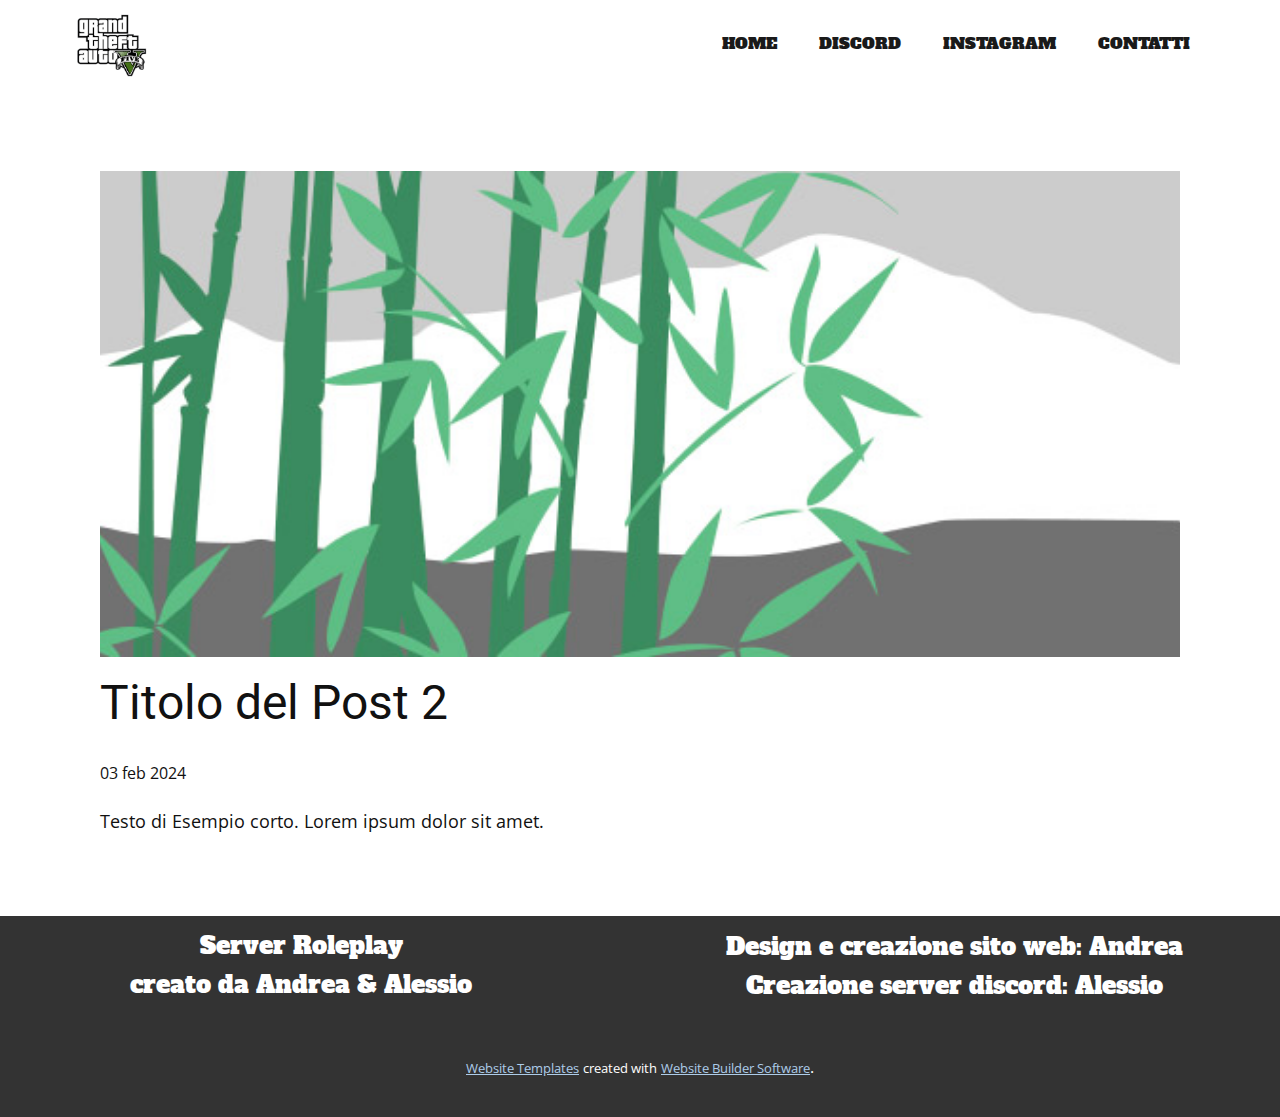
<file: blog/post-1.html>
<!DOCTYPE html>
<html style="font-size: 16px;" lang="it"><head>
    <meta name="viewport" content="width=device-width, initial-scale=1.0">
    <meta charset="utf-8">
    <meta name="keywords" content="Titolo del Post 1">
    <meta name="description" content="">
    <title>Titolo del Post 2</title>
    <link rel="stylesheet" href="../nicepage.css" media="screen">
<link rel="stylesheet" href="../Post-Template.css" media="screen">
    <script class="u-script" type="text/javascript" src="../jquery.js" defer=""></script>
    <script class="u-script" type="text/javascript" src="../nicepage.js" defer=""></script>
    <meta name="generator" content="Nicepage 6.4.0, nicepage.com">
    <link id="u-theme-google-font" rel="stylesheet" href="https://fonts.googleapis.com/css?family=Roboto:100,100i,300,300i,400,400i,500,500i,700,700i,900,900i|Open+Sans:300,300i,400,400i,500,500i,600,600i,700,700i,800,800i">
    <link id="u-page-google-font" rel="stylesheet" href="https://fonts.googleapis.com/css?family=Alfa+Slab+One:400">
    
    
    
    <script type="application/ld+json">{
		"@context": "http://schema.org",
		"@type": "Organization",
		"name": "",
		"logo": "images/pngimg.com-gta_PNG13.png"
}</script>
    <meta name="theme-color" content="#478ac9">
  <meta data-intl-tel-input-cdn-path="intlTelInput/"></head>
  <body data-path-to-root="./" data-include-products="false" class="u-body u-xl-mode" data-lang="it"><header class="u-clearfix u-header u-header" id="sec-adf9"><div class="u-clearfix u-sheet u-sheet-1">
        <a href="../index.html" class="u-image u-logo u-image-1" data-image-width="1892" data-image-height="1692" title="Home">
          <img src="../images/pngimg.com-gta_PNG13.png" class="u-logo-image u-logo-image-1">
        </a>
        <nav class="u-menu u-menu-one-level u-offcanvas u-menu-1" data-responsive-from="MD">
          <div class="menu-collapse u-custom-font" style="font-size: 1rem; letter-spacing: 0px; font-family: &quot;Alfa Slab One&quot;; text-transform: uppercase;">
            <a class="u-button-style u-custom-active-border-color u-custom-active-color u-custom-border u-custom-border-color u-custom-borders u-custom-hover-border-color u-custom-hover-color u-custom-left-right-menu-spacing u-custom-padding-bottom u-custom-text-active-color u-custom-text-color u-custom-text-hover-color u-custom-text-shadow u-custom-top-bottom-menu-spacing u-nav-link u-text-active-palette-1-base u-text-hover-palette-2-base" href="#">
              <svg class="u-svg-link" viewBox="0 0 24 24"><use xmlns:xlink="http://www.w3.org/1999/xlink" xlink:href="#menu-hamburger"></use></svg>
              <svg class="u-svg-content" version="1.1" id="menu-hamburger" viewBox="0 0 16 16" x="0px" y="0px" xmlns:xlink="http://www.w3.org/1999/xlink" xmlns="http://www.w3.org/2000/svg"><g><rect y="1" width="16" height="2"></rect><rect y="7" width="16" height="2"></rect><rect y="13" width="16" height="2"></rect>
</g></svg>
            </a>
          </div>
          <div class="u-custom-menu u-nav-container">
            <ul class="u-custom-font u-nav u-spacing-2 u-unstyled u-nav-1"><li class="u-nav-item"><a class="u-active-custom-color-1 u-border-active-palette-1-base u-border-hover-palette-1-light-1 u-border-no-left u-border-no-right u-border-no-top u-button-style u-nav-link u-text-active-white u-text-grey-90 u-text-hover-custom-color-1" href="../index.html" style="padding: 10px 20px;">Home</a>
</li><li class="u-nav-item"><a class="u-active-custom-color-1 u-border-active-palette-1-base u-border-hover-palette-1-light-1 u-border-no-left u-border-no-right u-border-no-top u-button-style u-nav-link u-text-active-white u-text-grey-90 u-text-hover-custom-color-1" target="_blank" style="padding: 10px 20px;">DISCORD</a>
</li><li class="u-nav-item"><a class="u-active-custom-color-1 u-border-active-palette-1-base u-border-hover-palette-1-light-1 u-border-no-left u-border-no-right u-border-no-top u-button-style u-nav-link u-text-active-white u-text-grey-90 u-text-hover-custom-color-1" target="_blank" style="padding: 10px 20px;">INSTAGRAM</a>
</li><li class="u-nav-item"><a class="u-active-custom-color-1 u-border-active-palette-1-base u-border-hover-palette-1-light-1 u-border-no-left u-border-no-right u-border-no-top u-button-style u-nav-link u-text-active-white u-text-grey-90 u-text-hover-custom-color-1" href="../Contatti.html" style="padding: 10px 20px;">CONTATTI</a>
</li></ul>
          </div>
          <div class="u-custom-menu u-nav-container-collapse">
            <div class="u-black u-container-style u-inner-container-layout u-opacity u-opacity-95 u-sidenav">
              <div class="u-inner-container-layout u-sidenav-overflow">
                <div class="u-menu-close"></div>
                <ul class="u-align-center u-nav u-popupmenu-items u-unstyled u-nav-2"><li class="u-nav-item"><a class="u-button-style u-nav-link" href="../index.html">Home</a>
</li><li class="u-nav-item"><a class="u-button-style u-nav-link" target="_blank">DISCORD</a>
</li><li class="u-nav-item"><a class="u-button-style u-nav-link" target="_blank">INSTAGRAM</a>
</li><li class="u-nav-item"><a class="u-button-style u-nav-link" href="../Contatti.html">CONTATTI</a>
</li></ul>
              </div>
            </div>
            <div class="u-black u-menu-overlay u-opacity u-opacity-70"></div>
          </div>
        </nav>
      </div></header>
    <section class="u-align-center u-clearfix u-section-1" id="sec-9c01">
      <div class="u-clearfix u-sheet u-valign-middle-md u-valign-middle-sm u-valign-middle-xs u-sheet-1"><!--post_details--><!--post_details_options_json--><!--{"source":""}--><!--/post_details_options_json--><!--blog_post-->
        <div class="u-container-style u-expanded-width u-post-details u-post-details-1">
          <div class="u-container-layout u-valign-middle u-container-layout-1"><!--blog_post_image-->
            <img alt="" class="u-blog-control u-expanded-width u-image u-image-default u-image-1" src="../images/68f64b9d.jpeg"><!--/blog_post_image--><!--blog_post_header-->
            <h2 class="u-blog-control u-text u-text-1">Titolo del Post 2</h2><!--/blog_post_header--><!--blog_post_metadata-->
            <div class="u-blog-control u-metadata u-metadata-1"><!--blog_post_metadata_date-->
              <span class="u-meta-date u-meta-icon">03 feb 2024</span><!--/blog_post_metadata_date--><!--blog_post_metadata_category-->
              <!--/blog_post_metadata_category--><!--blog_post_metadata_comments-->
              <!--/blog_post_metadata_comments-->
            </div><!--/blog_post_metadata--><!--blog_post_content-->
            <div class="u-align-justify u-blog-control u-post-content u-text u-text-2 fr-view">
  Testo di Esempio corto. Lorem ipsum dolor sit amet.
  </div><!--/blog_post_content-->
          </div>
        </div><!--/blog_post--><!--/post_details-->
      </div>
    </section>
    
    
    
    <footer class="u-align-center u-clearfix u-footer u-grey-80 u-footer" id="sec-17df"><div class="u-clearfix u-sheet u-sheet-1">
        <p class="u-custom-font u-small-text u-text u-text-variant u-text-1">Server Roleplay<br>creato da Andrea &amp; Alessio <br>
        </p>
        <p class="u-custom-font u-small-text u-text u-text-variant u-text-2">Design e creazione sito web: Andrea<br>Creazione server discord: Alessio
        </p>
      </div></footer>
    <section class="u-backlink u-clearfix u-grey-80">
      <a class="u-link" href="https://nicepage.com/website-templates" target="_blank">
        <span>Website Templates</span>
      </a>
      <p class="u-text">
        <span>created with</span>
      </p>
      <a class="u-link" href="" target="_blank">
        <span>Website Builder Software</span>
      </a>. 
    </section>
  
</body></html>
</file>
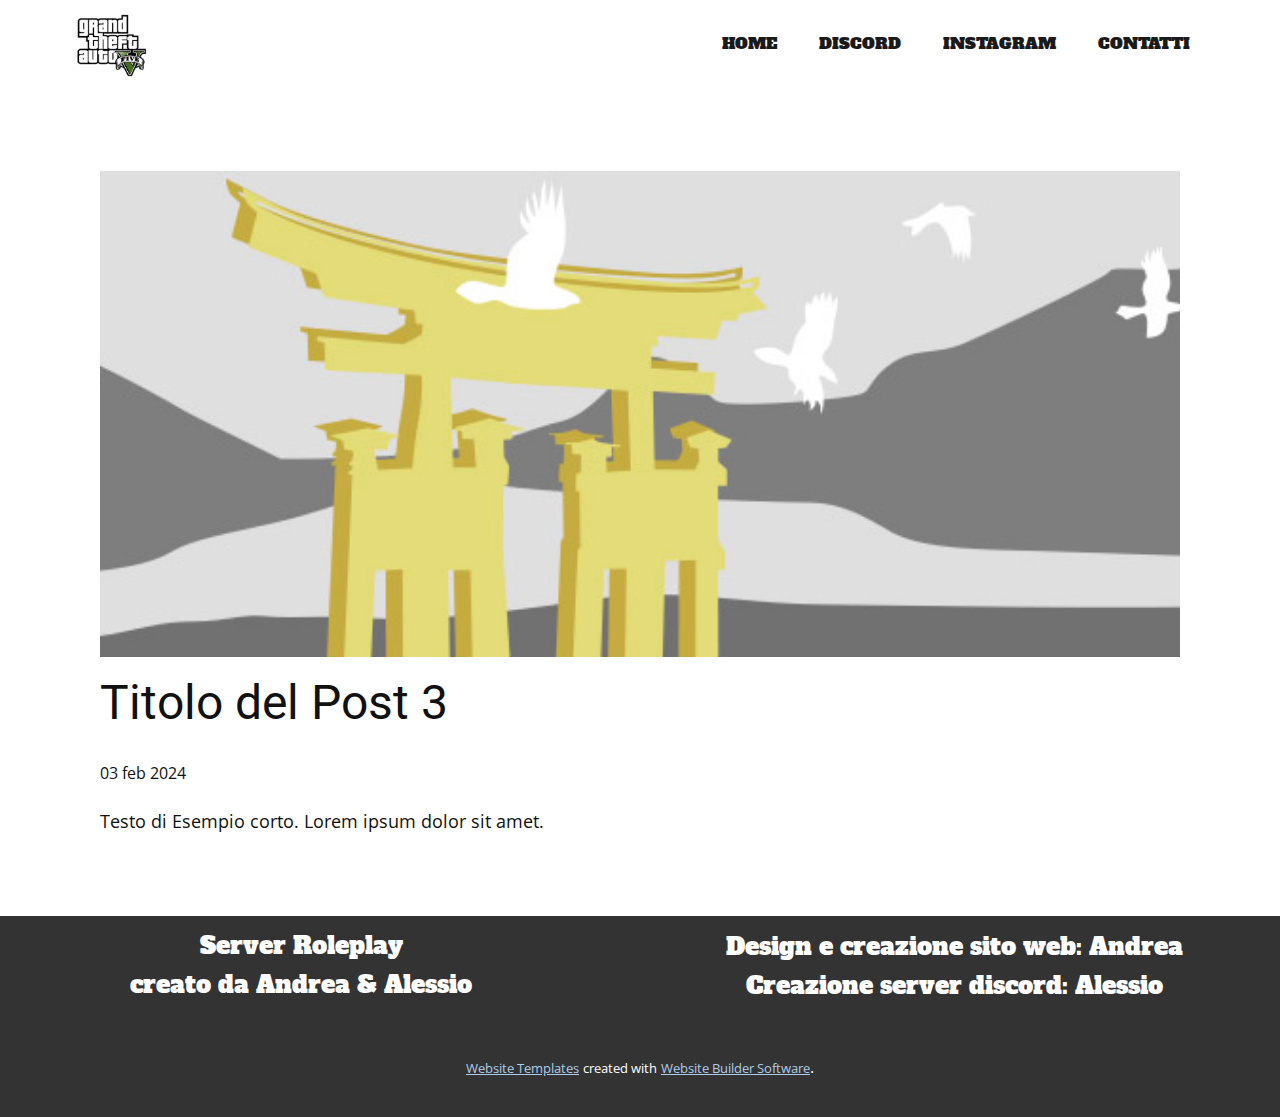
<file: blog/post-2.html>
<!DOCTYPE html>
<html style="font-size: 16px;" lang="it"><head>
    <meta name="viewport" content="width=device-width, initial-scale=1.0">
    <meta charset="utf-8">
    <meta name="keywords" content="Titolo del Post 1">
    <meta name="description" content="">
    <title>Titolo del Post 3</title>
    <link rel="stylesheet" href="../nicepage.css" media="screen">
<link rel="stylesheet" href="../Post-Template.css" media="screen">
    <script class="u-script" type="text/javascript" src="../jquery.js" defer=""></script>
    <script class="u-script" type="text/javascript" src="../nicepage.js" defer=""></script>
    <meta name="generator" content="Nicepage 6.4.0, nicepage.com">
    <link id="u-theme-google-font" rel="stylesheet" href="https://fonts.googleapis.com/css?family=Roboto:100,100i,300,300i,400,400i,500,500i,700,700i,900,900i|Open+Sans:300,300i,400,400i,500,500i,600,600i,700,700i,800,800i">
    <link id="u-page-google-font" rel="stylesheet" href="https://fonts.googleapis.com/css?family=Alfa+Slab+One:400">
    
    
    
    <script type="application/ld+json">{
		"@context": "http://schema.org",
		"@type": "Organization",
		"name": "",
		"logo": "images/pngimg.com-gta_PNG13.png"
}</script>
    <meta name="theme-color" content="#478ac9">
  <meta data-intl-tel-input-cdn-path="intlTelInput/"></head>
  <body data-path-to-root="./" data-include-products="false" class="u-body u-xl-mode" data-lang="it"><header class="u-clearfix u-header u-header" id="sec-adf9"><div class="u-clearfix u-sheet u-sheet-1">
        <a href="../index.html" class="u-image u-logo u-image-1" data-image-width="1892" data-image-height="1692" title="Home">
          <img src="../images/pngimg.com-gta_PNG13.png" class="u-logo-image u-logo-image-1">
        </a>
        <nav class="u-menu u-menu-one-level u-offcanvas u-menu-1" data-responsive-from="MD">
          <div class="menu-collapse u-custom-font" style="font-size: 1rem; letter-spacing: 0px; font-family: &quot;Alfa Slab One&quot;; text-transform: uppercase;">
            <a class="u-button-style u-custom-active-border-color u-custom-active-color u-custom-border u-custom-border-color u-custom-borders u-custom-hover-border-color u-custom-hover-color u-custom-left-right-menu-spacing u-custom-padding-bottom u-custom-text-active-color u-custom-text-color u-custom-text-hover-color u-custom-text-shadow u-custom-top-bottom-menu-spacing u-nav-link u-text-active-palette-1-base u-text-hover-palette-2-base" href="#">
              <svg class="u-svg-link" viewBox="0 0 24 24"><use xmlns:xlink="http://www.w3.org/1999/xlink" xlink:href="#menu-hamburger"></use></svg>
              <svg class="u-svg-content" version="1.1" id="menu-hamburger" viewBox="0 0 16 16" x="0px" y="0px" xmlns:xlink="http://www.w3.org/1999/xlink" xmlns="http://www.w3.org/2000/svg"><g><rect y="1" width="16" height="2"></rect><rect y="7" width="16" height="2"></rect><rect y="13" width="16" height="2"></rect>
</g></svg>
            </a>
          </div>
          <div class="u-custom-menu u-nav-container">
            <ul class="u-custom-font u-nav u-spacing-2 u-unstyled u-nav-1"><li class="u-nav-item"><a class="u-active-custom-color-1 u-border-active-palette-1-base u-border-hover-palette-1-light-1 u-border-no-left u-border-no-right u-border-no-top u-button-style u-nav-link u-text-active-white u-text-grey-90 u-text-hover-custom-color-1" href="../index.html" style="padding: 10px 20px;">Home</a>
</li><li class="u-nav-item"><a class="u-active-custom-color-1 u-border-active-palette-1-base u-border-hover-palette-1-light-1 u-border-no-left u-border-no-right u-border-no-top u-button-style u-nav-link u-text-active-white u-text-grey-90 u-text-hover-custom-color-1" target="_blank" style="padding: 10px 20px;">DISCORD</a>
</li><li class="u-nav-item"><a class="u-active-custom-color-1 u-border-active-palette-1-base u-border-hover-palette-1-light-1 u-border-no-left u-border-no-right u-border-no-top u-button-style u-nav-link u-text-active-white u-text-grey-90 u-text-hover-custom-color-1" target="_blank" style="padding: 10px 20px;">INSTAGRAM</a>
</li><li class="u-nav-item"><a class="u-active-custom-color-1 u-border-active-palette-1-base u-border-hover-palette-1-light-1 u-border-no-left u-border-no-right u-border-no-top u-button-style u-nav-link u-text-active-white u-text-grey-90 u-text-hover-custom-color-1" href="../Contatti.html" style="padding: 10px 20px;">CONTATTI</a>
</li></ul>
          </div>
          <div class="u-custom-menu u-nav-container-collapse">
            <div class="u-black u-container-style u-inner-container-layout u-opacity u-opacity-95 u-sidenav">
              <div class="u-inner-container-layout u-sidenav-overflow">
                <div class="u-menu-close"></div>
                <ul class="u-align-center u-nav u-popupmenu-items u-unstyled u-nav-2"><li class="u-nav-item"><a class="u-button-style u-nav-link" href="../index.html">Home</a>
</li><li class="u-nav-item"><a class="u-button-style u-nav-link" target="_blank">DISCORD</a>
</li><li class="u-nav-item"><a class="u-button-style u-nav-link" target="_blank">INSTAGRAM</a>
</li><li class="u-nav-item"><a class="u-button-style u-nav-link" href="../Contatti.html">CONTATTI</a>
</li></ul>
              </div>
            </div>
            <div class="u-black u-menu-overlay u-opacity u-opacity-70"></div>
          </div>
        </nav>
      </div></header>
    <section class="u-align-center u-clearfix u-section-1" id="sec-9c01">
      <div class="u-clearfix u-sheet u-valign-middle-md u-valign-middle-sm u-valign-middle-xs u-sheet-1"><!--post_details--><!--post_details_options_json--><!--{"source":""}--><!--/post_details_options_json--><!--blog_post-->
        <div class="u-container-style u-expanded-width u-post-details u-post-details-1">
          <div class="u-container-layout u-valign-middle u-container-layout-1"><!--blog_post_image-->
            <img alt="" class="u-blog-control u-expanded-width u-image u-image-default u-image-1" src="../images/8ad73f3c.jpeg"><!--/blog_post_image--><!--blog_post_header-->
            <h2 class="u-blog-control u-text u-text-1">Titolo del Post 3</h2><!--/blog_post_header--><!--blog_post_metadata-->
            <div class="u-blog-control u-metadata u-metadata-1"><!--blog_post_metadata_date-->
              <span class="u-meta-date u-meta-icon">03 feb 2024</span><!--/blog_post_metadata_date--><!--blog_post_metadata_category-->
              <!--/blog_post_metadata_category--><!--blog_post_metadata_comments-->
              <!--/blog_post_metadata_comments-->
            </div><!--/blog_post_metadata--><!--blog_post_content-->
            <div class="u-align-justify u-blog-control u-post-content u-text u-text-2 fr-view">
  Testo di Esempio corto. Lorem ipsum dolor sit amet.
  </div><!--/blog_post_content-->
          </div>
        </div><!--/blog_post--><!--/post_details-->
      </div>
    </section>
    
    
    
    <footer class="u-align-center u-clearfix u-footer u-grey-80 u-footer" id="sec-17df"><div class="u-clearfix u-sheet u-sheet-1">
        <p class="u-custom-font u-small-text u-text u-text-variant u-text-1">Server Roleplay<br>creato da Andrea &amp; Alessio <br>
        </p>
        <p class="u-custom-font u-small-text u-text u-text-variant u-text-2">Design e creazione sito web: Andrea<br>Creazione server discord: Alessio
        </p>
      </div></footer>
    <section class="u-backlink u-clearfix u-grey-80">
      <a class="u-link" href="https://nicepage.com/website-templates" target="_blank">
        <span>Website Templates</span>
      </a>
      <p class="u-text">
        <span>created with</span>
      </p>
      <a class="u-link" href="" target="_blank">
        <span>Website Builder Software</span>
      </a>. 
    </section>
  
</body></html>
</file>
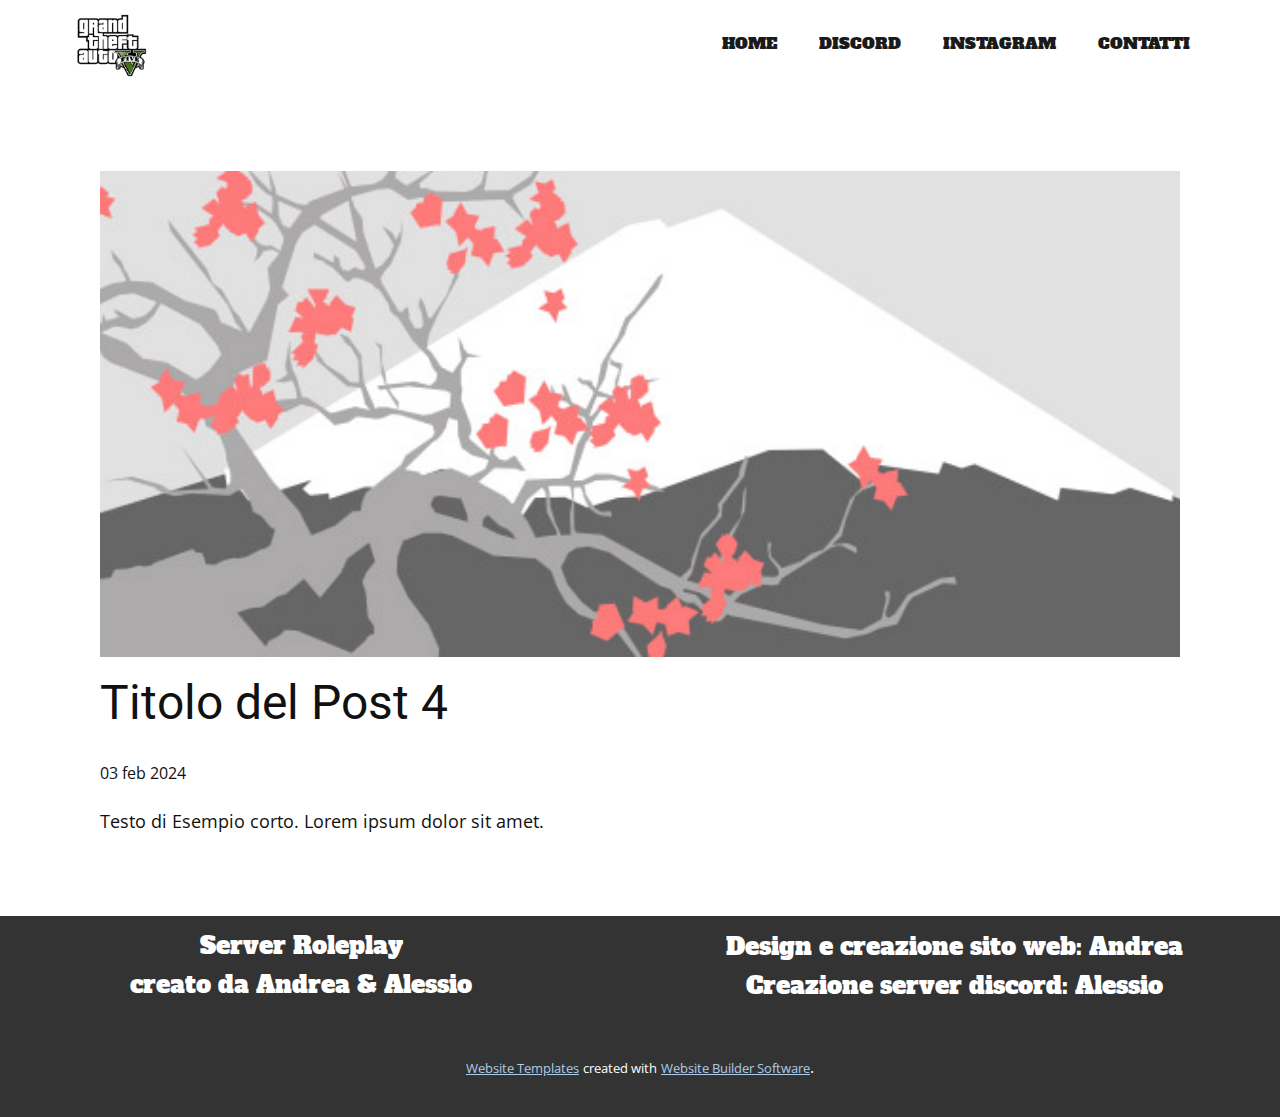
<file: blog/post-3.html>
<!DOCTYPE html>
<html style="font-size: 16px;" lang="it"><head>
    <meta name="viewport" content="width=device-width, initial-scale=1.0">
    <meta charset="utf-8">
    <meta name="keywords" content="Titolo del Post 1">
    <meta name="description" content="">
    <title>Titolo del Post 4</title>
    <link rel="stylesheet" href="../nicepage.css" media="screen">
<link rel="stylesheet" href="../Post-Template.css" media="screen">
    <script class="u-script" type="text/javascript" src="../jquery.js" defer=""></script>
    <script class="u-script" type="text/javascript" src="../nicepage.js" defer=""></script>
    <meta name="generator" content="Nicepage 6.4.0, nicepage.com">
    <link id="u-theme-google-font" rel="stylesheet" href="https://fonts.googleapis.com/css?family=Roboto:100,100i,300,300i,400,400i,500,500i,700,700i,900,900i|Open+Sans:300,300i,400,400i,500,500i,600,600i,700,700i,800,800i">
    <link id="u-page-google-font" rel="stylesheet" href="https://fonts.googleapis.com/css?family=Alfa+Slab+One:400">
    
    
    
    <script type="application/ld+json">{
		"@context": "http://schema.org",
		"@type": "Organization",
		"name": "",
		"logo": "images/pngimg.com-gta_PNG13.png"
}</script>
    <meta name="theme-color" content="#478ac9">
  <meta data-intl-tel-input-cdn-path="intlTelInput/"></head>
  <body data-path-to-root="./" data-include-products="false" class="u-body u-xl-mode" data-lang="it"><header class="u-clearfix u-header u-header" id="sec-adf9"><div class="u-clearfix u-sheet u-sheet-1">
        <a href="../index.html" class="u-image u-logo u-image-1" data-image-width="1892" data-image-height="1692" title="Home">
          <img src="../images/pngimg.com-gta_PNG13.png" class="u-logo-image u-logo-image-1">
        </a>
        <nav class="u-menu u-menu-one-level u-offcanvas u-menu-1" data-responsive-from="MD">
          <div class="menu-collapse u-custom-font" style="font-size: 1rem; letter-spacing: 0px; font-family: &quot;Alfa Slab One&quot;; text-transform: uppercase;">
            <a class="u-button-style u-custom-active-border-color u-custom-active-color u-custom-border u-custom-border-color u-custom-borders u-custom-hover-border-color u-custom-hover-color u-custom-left-right-menu-spacing u-custom-padding-bottom u-custom-text-active-color u-custom-text-color u-custom-text-hover-color u-custom-text-shadow u-custom-top-bottom-menu-spacing u-nav-link u-text-active-palette-1-base u-text-hover-palette-2-base" href="#">
              <svg class="u-svg-link" viewBox="0 0 24 24"><use xmlns:xlink="http://www.w3.org/1999/xlink" xlink:href="#menu-hamburger"></use></svg>
              <svg class="u-svg-content" version="1.1" id="menu-hamburger" viewBox="0 0 16 16" x="0px" y="0px" xmlns:xlink="http://www.w3.org/1999/xlink" xmlns="http://www.w3.org/2000/svg"><g><rect y="1" width="16" height="2"></rect><rect y="7" width="16" height="2"></rect><rect y="13" width="16" height="2"></rect>
</g></svg>
            </a>
          </div>
          <div class="u-custom-menu u-nav-container">
            <ul class="u-custom-font u-nav u-spacing-2 u-unstyled u-nav-1"><li class="u-nav-item"><a class="u-active-custom-color-1 u-border-active-palette-1-base u-border-hover-palette-1-light-1 u-border-no-left u-border-no-right u-border-no-top u-button-style u-nav-link u-text-active-white u-text-grey-90 u-text-hover-custom-color-1" href="../index.html" style="padding: 10px 20px;">Home</a>
</li><li class="u-nav-item"><a class="u-active-custom-color-1 u-border-active-palette-1-base u-border-hover-palette-1-light-1 u-border-no-left u-border-no-right u-border-no-top u-button-style u-nav-link u-text-active-white u-text-grey-90 u-text-hover-custom-color-1" target="_blank" style="padding: 10px 20px;">DISCORD</a>
</li><li class="u-nav-item"><a class="u-active-custom-color-1 u-border-active-palette-1-base u-border-hover-palette-1-light-1 u-border-no-left u-border-no-right u-border-no-top u-button-style u-nav-link u-text-active-white u-text-grey-90 u-text-hover-custom-color-1" target="_blank" style="padding: 10px 20px;">INSTAGRAM</a>
</li><li class="u-nav-item"><a class="u-active-custom-color-1 u-border-active-palette-1-base u-border-hover-palette-1-light-1 u-border-no-left u-border-no-right u-border-no-top u-button-style u-nav-link u-text-active-white u-text-grey-90 u-text-hover-custom-color-1" href="../Contatti.html" style="padding: 10px 20px;">CONTATTI</a>
</li></ul>
          </div>
          <div class="u-custom-menu u-nav-container-collapse">
            <div class="u-black u-container-style u-inner-container-layout u-opacity u-opacity-95 u-sidenav">
              <div class="u-inner-container-layout u-sidenav-overflow">
                <div class="u-menu-close"></div>
                <ul class="u-align-center u-nav u-popupmenu-items u-unstyled u-nav-2"><li class="u-nav-item"><a class="u-button-style u-nav-link" href="../index.html">Home</a>
</li><li class="u-nav-item"><a class="u-button-style u-nav-link" target="_blank">DISCORD</a>
</li><li class="u-nav-item"><a class="u-button-style u-nav-link" target="_blank">INSTAGRAM</a>
</li><li class="u-nav-item"><a class="u-button-style u-nav-link" href="../Contatti.html">CONTATTI</a>
</li></ul>
              </div>
            </div>
            <div class="u-black u-menu-overlay u-opacity u-opacity-70"></div>
          </div>
        </nav>
      </div></header>
    <section class="u-align-center u-clearfix u-section-1" id="sec-9c01">
      <div class="u-clearfix u-sheet u-valign-middle-md u-valign-middle-sm u-valign-middle-xs u-sheet-1"><!--post_details--><!--post_details_options_json--><!--{"source":""}--><!--/post_details_options_json--><!--blog_post-->
        <div class="u-container-style u-expanded-width u-post-details u-post-details-1">
          <div class="u-container-layout u-valign-middle u-container-layout-1"><!--blog_post_image-->
            <img alt="" class="u-blog-control u-expanded-width u-image u-image-default u-image-1" src="../images/0fd3416c.jpeg"><!--/blog_post_image--><!--blog_post_header-->
            <h2 class="u-blog-control u-text u-text-1">Titolo del Post 4</h2><!--/blog_post_header--><!--blog_post_metadata-->
            <div class="u-blog-control u-metadata u-metadata-1"><!--blog_post_metadata_date-->
              <span class="u-meta-date u-meta-icon">03 feb 2024</span><!--/blog_post_metadata_date--><!--blog_post_metadata_category-->
              <!--/blog_post_metadata_category--><!--blog_post_metadata_comments-->
              <!--/blog_post_metadata_comments-->
            </div><!--/blog_post_metadata--><!--blog_post_content-->
            <div class="u-align-justify u-blog-control u-post-content u-text u-text-2 fr-view">
  Testo di Esempio corto. Lorem ipsum dolor sit amet.
  </div><!--/blog_post_content-->
          </div>
        </div><!--/blog_post--><!--/post_details-->
      </div>
    </section>
    
    
    
    <footer class="u-align-center u-clearfix u-footer u-grey-80 u-footer" id="sec-17df"><div class="u-clearfix u-sheet u-sheet-1">
        <p class="u-custom-font u-small-text u-text u-text-variant u-text-1">Server Roleplay<br>creato da Andrea &amp; Alessio <br>
        </p>
        <p class="u-custom-font u-small-text u-text u-text-variant u-text-2">Design e creazione sito web: Andrea<br>Creazione server discord: Alessio
        </p>
      </div></footer>
    <section class="u-backlink u-clearfix u-grey-80">
      <a class="u-link" href="https://nicepage.com/website-templates" target="_blank">
        <span>Website Templates</span>
      </a>
      <p class="u-text">
        <span>created with</span>
      </p>
      <a class="u-link" href="" target="_blank">
        <span>Website Builder Software</span>
      </a>. 
    </section>
  
</body></html>
</file>
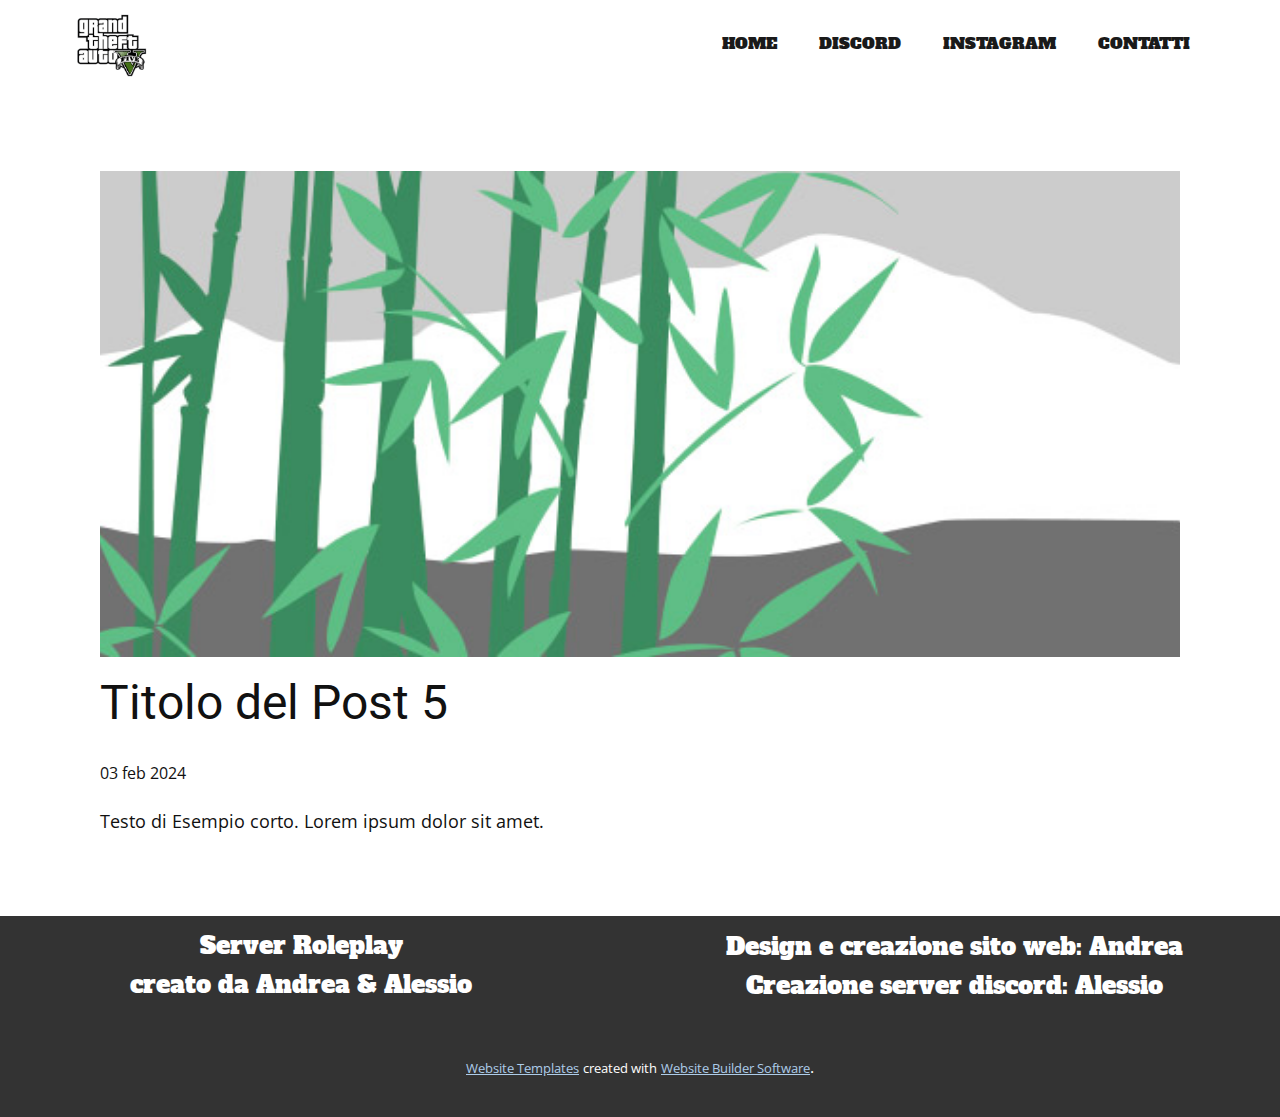
<file: blog/post-4.html>
<!DOCTYPE html>
<html style="font-size: 16px;" lang="it"><head>
    <meta name="viewport" content="width=device-width, initial-scale=1.0">
    <meta charset="utf-8">
    <meta name="keywords" content="Titolo del Post 1">
    <meta name="description" content="">
    <title>Titolo del Post 5</title>
    <link rel="stylesheet" href="../nicepage.css" media="screen">
<link rel="stylesheet" href="../Post-Template.css" media="screen">
    <script class="u-script" type="text/javascript" src="../jquery.js" defer=""></script>
    <script class="u-script" type="text/javascript" src="../nicepage.js" defer=""></script>
    <meta name="generator" content="Nicepage 6.4.0, nicepage.com">
    <link id="u-theme-google-font" rel="stylesheet" href="https://fonts.googleapis.com/css?family=Roboto:100,100i,300,300i,400,400i,500,500i,700,700i,900,900i|Open+Sans:300,300i,400,400i,500,500i,600,600i,700,700i,800,800i">
    <link id="u-page-google-font" rel="stylesheet" href="https://fonts.googleapis.com/css?family=Alfa+Slab+One:400">
    
    
    
    <script type="application/ld+json">{
		"@context": "http://schema.org",
		"@type": "Organization",
		"name": "",
		"logo": "images/pngimg.com-gta_PNG13.png"
}</script>
    <meta name="theme-color" content="#478ac9">
  <meta data-intl-tel-input-cdn-path="intlTelInput/"></head>
  <body data-path-to-root="./" data-include-products="false" class="u-body u-xl-mode" data-lang="it"><header class="u-clearfix u-header u-header" id="sec-adf9"><div class="u-clearfix u-sheet u-sheet-1">
        <a href="../index.html" class="u-image u-logo u-image-1" data-image-width="1892" data-image-height="1692" title="Home">
          <img src="../images/pngimg.com-gta_PNG13.png" class="u-logo-image u-logo-image-1">
        </a>
        <nav class="u-menu u-menu-one-level u-offcanvas u-menu-1" data-responsive-from="MD">
          <div class="menu-collapse u-custom-font" style="font-size: 1rem; letter-spacing: 0px; font-family: &quot;Alfa Slab One&quot;; text-transform: uppercase;">
            <a class="u-button-style u-custom-active-border-color u-custom-active-color u-custom-border u-custom-border-color u-custom-borders u-custom-hover-border-color u-custom-hover-color u-custom-left-right-menu-spacing u-custom-padding-bottom u-custom-text-active-color u-custom-text-color u-custom-text-hover-color u-custom-text-shadow u-custom-top-bottom-menu-spacing u-nav-link u-text-active-palette-1-base u-text-hover-palette-2-base" href="#">
              <svg class="u-svg-link" viewBox="0 0 24 24"><use xmlns:xlink="http://www.w3.org/1999/xlink" xlink:href="#menu-hamburger"></use></svg>
              <svg class="u-svg-content" version="1.1" id="menu-hamburger" viewBox="0 0 16 16" x="0px" y="0px" xmlns:xlink="http://www.w3.org/1999/xlink" xmlns="http://www.w3.org/2000/svg"><g><rect y="1" width="16" height="2"></rect><rect y="7" width="16" height="2"></rect><rect y="13" width="16" height="2"></rect>
</g></svg>
            </a>
          </div>
          <div class="u-custom-menu u-nav-container">
            <ul class="u-custom-font u-nav u-spacing-2 u-unstyled u-nav-1"><li class="u-nav-item"><a class="u-active-custom-color-1 u-border-active-palette-1-base u-border-hover-palette-1-light-1 u-border-no-left u-border-no-right u-border-no-top u-button-style u-nav-link u-text-active-white u-text-grey-90 u-text-hover-custom-color-1" href="../index.html" style="padding: 10px 20px;">Home</a>
</li><li class="u-nav-item"><a class="u-active-custom-color-1 u-border-active-palette-1-base u-border-hover-palette-1-light-1 u-border-no-left u-border-no-right u-border-no-top u-button-style u-nav-link u-text-active-white u-text-grey-90 u-text-hover-custom-color-1" target="_blank" style="padding: 10px 20px;">DISCORD</a>
</li><li class="u-nav-item"><a class="u-active-custom-color-1 u-border-active-palette-1-base u-border-hover-palette-1-light-1 u-border-no-left u-border-no-right u-border-no-top u-button-style u-nav-link u-text-active-white u-text-grey-90 u-text-hover-custom-color-1" target="_blank" style="padding: 10px 20px;">INSTAGRAM</a>
</li><li class="u-nav-item"><a class="u-active-custom-color-1 u-border-active-palette-1-base u-border-hover-palette-1-light-1 u-border-no-left u-border-no-right u-border-no-top u-button-style u-nav-link u-text-active-white u-text-grey-90 u-text-hover-custom-color-1" href="../Contatti.html" style="padding: 10px 20px;">CONTATTI</a>
</li></ul>
          </div>
          <div class="u-custom-menu u-nav-container-collapse">
            <div class="u-black u-container-style u-inner-container-layout u-opacity u-opacity-95 u-sidenav">
              <div class="u-inner-container-layout u-sidenav-overflow">
                <div class="u-menu-close"></div>
                <ul class="u-align-center u-nav u-popupmenu-items u-unstyled u-nav-2"><li class="u-nav-item"><a class="u-button-style u-nav-link" href="../index.html">Home</a>
</li><li class="u-nav-item"><a class="u-button-style u-nav-link" target="_blank">DISCORD</a>
</li><li class="u-nav-item"><a class="u-button-style u-nav-link" target="_blank">INSTAGRAM</a>
</li><li class="u-nav-item"><a class="u-button-style u-nav-link" href="../Contatti.html">CONTATTI</a>
</li></ul>
              </div>
            </div>
            <div class="u-black u-menu-overlay u-opacity u-opacity-70"></div>
          </div>
        </nav>
      </div></header>
    <section class="u-align-center u-clearfix u-section-1" id="sec-9c01">
      <div class="u-clearfix u-sheet u-valign-middle-md u-valign-middle-sm u-valign-middle-xs u-sheet-1"><!--post_details--><!--post_details_options_json--><!--{"source":""}--><!--/post_details_options_json--><!--blog_post-->
        <div class="u-container-style u-expanded-width u-post-details u-post-details-1">
          <div class="u-container-layout u-valign-middle u-container-layout-1"><!--blog_post_image-->
            <img alt="" class="u-blog-control u-expanded-width u-image u-image-default u-image-1" src="../images/68f64b9d.jpeg"><!--/blog_post_image--><!--blog_post_header-->
            <h2 class="u-blog-control u-text u-text-1">Titolo del Post 5</h2><!--/blog_post_header--><!--blog_post_metadata-->
            <div class="u-blog-control u-metadata u-metadata-1"><!--blog_post_metadata_date-->
              <span class="u-meta-date u-meta-icon">03 feb 2024</span><!--/blog_post_metadata_date--><!--blog_post_metadata_category-->
              <!--/blog_post_metadata_category--><!--blog_post_metadata_comments-->
              <!--/blog_post_metadata_comments-->
            </div><!--/blog_post_metadata--><!--blog_post_content-->
            <div class="u-align-justify u-blog-control u-post-content u-text u-text-2 fr-view">
  Testo di Esempio corto. Lorem ipsum dolor sit amet.
  </div><!--/blog_post_content-->
          </div>
        </div><!--/blog_post--><!--/post_details-->
      </div>
    </section>
    
    
    
    <footer class="u-align-center u-clearfix u-footer u-grey-80 u-footer" id="sec-17df"><div class="u-clearfix u-sheet u-sheet-1">
        <p class="u-custom-font u-small-text u-text u-text-variant u-text-1">Server Roleplay<br>creato da Andrea &amp; Alessio <br>
        </p>
        <p class="u-custom-font u-small-text u-text u-text-variant u-text-2">Design e creazione sito web: Andrea<br>Creazione server discord: Alessio
        </p>
      </div></footer>
    <section class="u-backlink u-clearfix u-grey-80">
      <a class="u-link" href="https://nicepage.com/website-templates" target="_blank">
        <span>Website Templates</span>
      </a>
      <p class="u-text">
        <span>created with</span>
      </p>
      <a class="u-link" href="" target="_blank">
        <span>Website Builder Software</span>
      </a>. 
    </section>
  
</body></html>
</file>
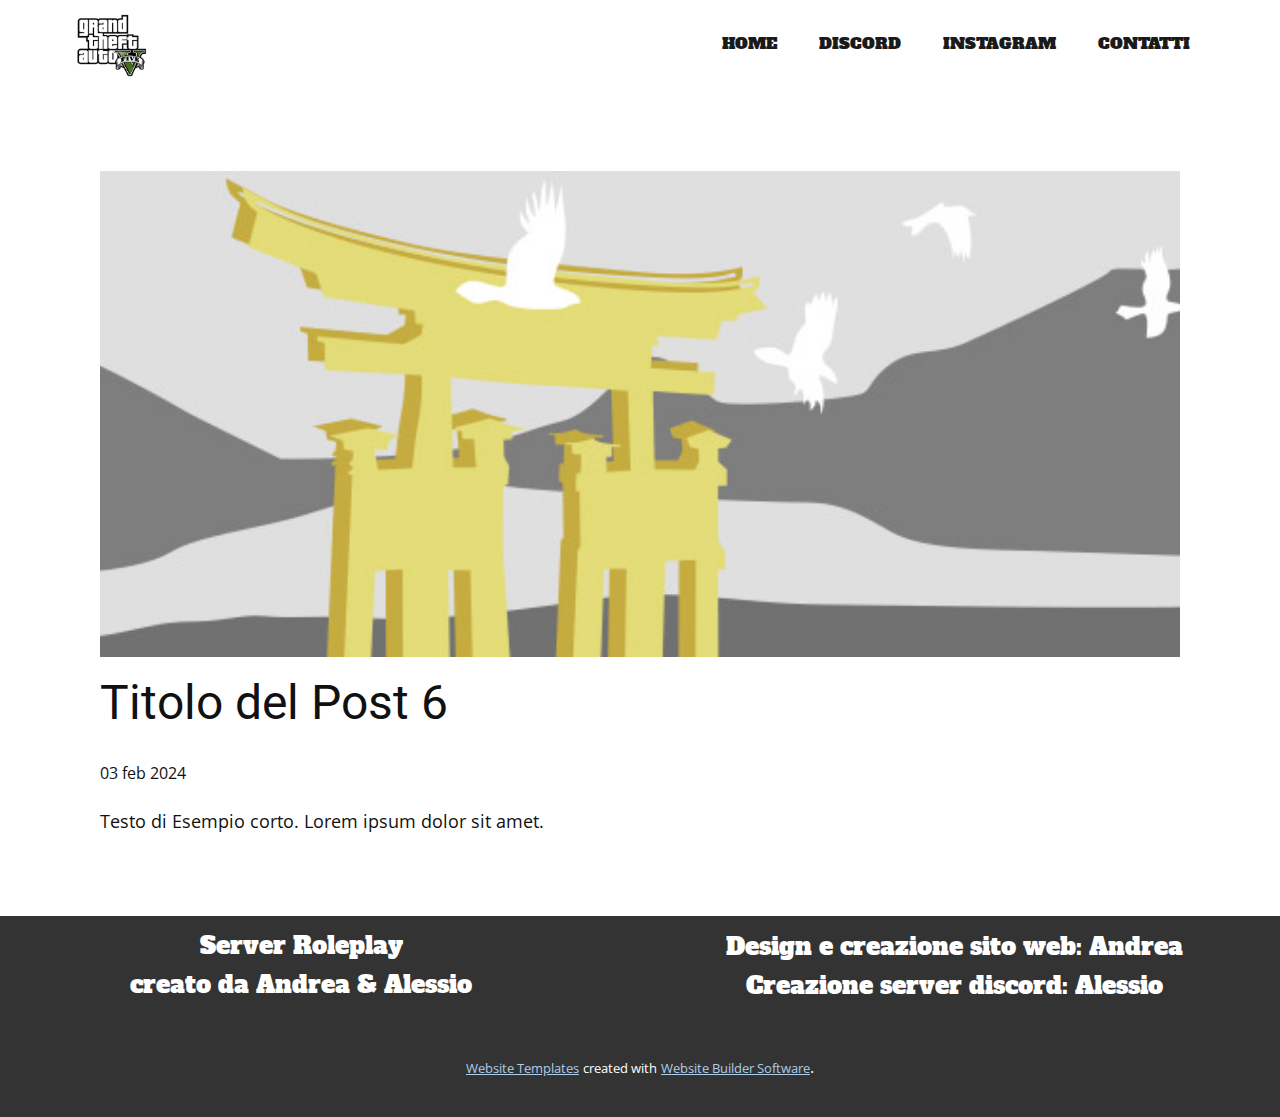
<file: blog/post-5.html>
<!DOCTYPE html>
<html style="font-size: 16px;" lang="it"><head>
    <meta name="viewport" content="width=device-width, initial-scale=1.0">
    <meta charset="utf-8">
    <meta name="keywords" content="Titolo del Post 1">
    <meta name="description" content="">
    <title>Titolo del Post 6</title>
    <link rel="stylesheet" href="../nicepage.css" media="screen">
<link rel="stylesheet" href="../Post-Template.css" media="screen">
    <script class="u-script" type="text/javascript" src="../jquery.js" defer=""></script>
    <script class="u-script" type="text/javascript" src="../nicepage.js" defer=""></script>
    <meta name="generator" content="Nicepage 6.4.0, nicepage.com">
    <link id="u-theme-google-font" rel="stylesheet" href="https://fonts.googleapis.com/css?family=Roboto:100,100i,300,300i,400,400i,500,500i,700,700i,900,900i|Open+Sans:300,300i,400,400i,500,500i,600,600i,700,700i,800,800i">
    <link id="u-page-google-font" rel="stylesheet" href="https://fonts.googleapis.com/css?family=Alfa+Slab+One:400">
    
    
    
    <script type="application/ld+json">{
		"@context": "http://schema.org",
		"@type": "Organization",
		"name": "",
		"logo": "images/pngimg.com-gta_PNG13.png"
}</script>
    <meta name="theme-color" content="#478ac9">
  <meta data-intl-tel-input-cdn-path="intlTelInput/"></head>
  <body data-path-to-root="./" data-include-products="false" class="u-body u-xl-mode" data-lang="it"><header class="u-clearfix u-header u-header" id="sec-adf9"><div class="u-clearfix u-sheet u-sheet-1">
        <a href="../index.html" class="u-image u-logo u-image-1" data-image-width="1892" data-image-height="1692" title="Home">
          <img src="../images/pngimg.com-gta_PNG13.png" class="u-logo-image u-logo-image-1">
        </a>
        <nav class="u-menu u-menu-one-level u-offcanvas u-menu-1" data-responsive-from="MD">
          <div class="menu-collapse u-custom-font" style="font-size: 1rem; letter-spacing: 0px; font-family: &quot;Alfa Slab One&quot;; text-transform: uppercase;">
            <a class="u-button-style u-custom-active-border-color u-custom-active-color u-custom-border u-custom-border-color u-custom-borders u-custom-hover-border-color u-custom-hover-color u-custom-left-right-menu-spacing u-custom-padding-bottom u-custom-text-active-color u-custom-text-color u-custom-text-hover-color u-custom-text-shadow u-custom-top-bottom-menu-spacing u-nav-link u-text-active-palette-1-base u-text-hover-palette-2-base" href="#">
              <svg class="u-svg-link" viewBox="0 0 24 24"><use xmlns:xlink="http://www.w3.org/1999/xlink" xlink:href="#menu-hamburger"></use></svg>
              <svg class="u-svg-content" version="1.1" id="menu-hamburger" viewBox="0 0 16 16" x="0px" y="0px" xmlns:xlink="http://www.w3.org/1999/xlink" xmlns="http://www.w3.org/2000/svg"><g><rect y="1" width="16" height="2"></rect><rect y="7" width="16" height="2"></rect><rect y="13" width="16" height="2"></rect>
</g></svg>
            </a>
          </div>
          <div class="u-custom-menu u-nav-container">
            <ul class="u-custom-font u-nav u-spacing-2 u-unstyled u-nav-1"><li class="u-nav-item"><a class="u-active-custom-color-1 u-border-active-palette-1-base u-border-hover-palette-1-light-1 u-border-no-left u-border-no-right u-border-no-top u-button-style u-nav-link u-text-active-white u-text-grey-90 u-text-hover-custom-color-1" href="../index.html" style="padding: 10px 20px;">Home</a>
</li><li class="u-nav-item"><a class="u-active-custom-color-1 u-border-active-palette-1-base u-border-hover-palette-1-light-1 u-border-no-left u-border-no-right u-border-no-top u-button-style u-nav-link u-text-active-white u-text-grey-90 u-text-hover-custom-color-1" target="_blank" style="padding: 10px 20px;">DISCORD</a>
</li><li class="u-nav-item"><a class="u-active-custom-color-1 u-border-active-palette-1-base u-border-hover-palette-1-light-1 u-border-no-left u-border-no-right u-border-no-top u-button-style u-nav-link u-text-active-white u-text-grey-90 u-text-hover-custom-color-1" target="_blank" style="padding: 10px 20px;">INSTAGRAM</a>
</li><li class="u-nav-item"><a class="u-active-custom-color-1 u-border-active-palette-1-base u-border-hover-palette-1-light-1 u-border-no-left u-border-no-right u-border-no-top u-button-style u-nav-link u-text-active-white u-text-grey-90 u-text-hover-custom-color-1" href="../Contatti.html" style="padding: 10px 20px;">CONTATTI</a>
</li></ul>
          </div>
          <div class="u-custom-menu u-nav-container-collapse">
            <div class="u-black u-container-style u-inner-container-layout u-opacity u-opacity-95 u-sidenav">
              <div class="u-inner-container-layout u-sidenav-overflow">
                <div class="u-menu-close"></div>
                <ul class="u-align-center u-nav u-popupmenu-items u-unstyled u-nav-2"><li class="u-nav-item"><a class="u-button-style u-nav-link" href="../index.html">Home</a>
</li><li class="u-nav-item"><a class="u-button-style u-nav-link" target="_blank">DISCORD</a>
</li><li class="u-nav-item"><a class="u-button-style u-nav-link" target="_blank">INSTAGRAM</a>
</li><li class="u-nav-item"><a class="u-button-style u-nav-link" href="../Contatti.html">CONTATTI</a>
</li></ul>
              </div>
            </div>
            <div class="u-black u-menu-overlay u-opacity u-opacity-70"></div>
          </div>
        </nav>
      </div></header>
    <section class="u-align-center u-clearfix u-section-1" id="sec-9c01">
      <div class="u-clearfix u-sheet u-valign-middle-md u-valign-middle-sm u-valign-middle-xs u-sheet-1"><!--post_details--><!--post_details_options_json--><!--{"source":""}--><!--/post_details_options_json--><!--blog_post-->
        <div class="u-container-style u-expanded-width u-post-details u-post-details-1">
          <div class="u-container-layout u-valign-middle u-container-layout-1"><!--blog_post_image-->
            <img alt="" class="u-blog-control u-expanded-width u-image u-image-default u-image-1" src="../images/8ad73f3c.jpeg"><!--/blog_post_image--><!--blog_post_header-->
            <h2 class="u-blog-control u-text u-text-1">Titolo del Post 6</h2><!--/blog_post_header--><!--blog_post_metadata-->
            <div class="u-blog-control u-metadata u-metadata-1"><!--blog_post_metadata_date-->
              <span class="u-meta-date u-meta-icon">03 feb 2024</span><!--/blog_post_metadata_date--><!--blog_post_metadata_category-->
              <!--/blog_post_metadata_category--><!--blog_post_metadata_comments-->
              <!--/blog_post_metadata_comments-->
            </div><!--/blog_post_metadata--><!--blog_post_content-->
            <div class="u-align-justify u-blog-control u-post-content u-text u-text-2 fr-view">
  Testo di Esempio corto. Lorem ipsum dolor sit amet.
  </div><!--/blog_post_content-->
          </div>
        </div><!--/blog_post--><!--/post_details-->
      </div>
    </section>
    
    
    
    <footer class="u-align-center u-clearfix u-footer u-grey-80 u-footer" id="sec-17df"><div class="u-clearfix u-sheet u-sheet-1">
        <p class="u-custom-font u-small-text u-text u-text-variant u-text-1">Server Roleplay<br>creato da Andrea &amp; Alessio <br>
        </p>
        <p class="u-custom-font u-small-text u-text u-text-variant u-text-2">Design e creazione sito web: Andrea<br>Creazione server discord: Alessio
        </p>
      </div></footer>
    <section class="u-backlink u-clearfix u-grey-80">
      <a class="u-link" href="https://nicepage.com/website-templates" target="_blank">
        <span>Website Templates</span>
      </a>
      <p class="u-text">
        <span>created with</span>
      </p>
      <a class="u-link" href="" target="_blank">
        <span>Website Builder Software</span>
      </a>. 
    </section>
  
</body></html>
</file>
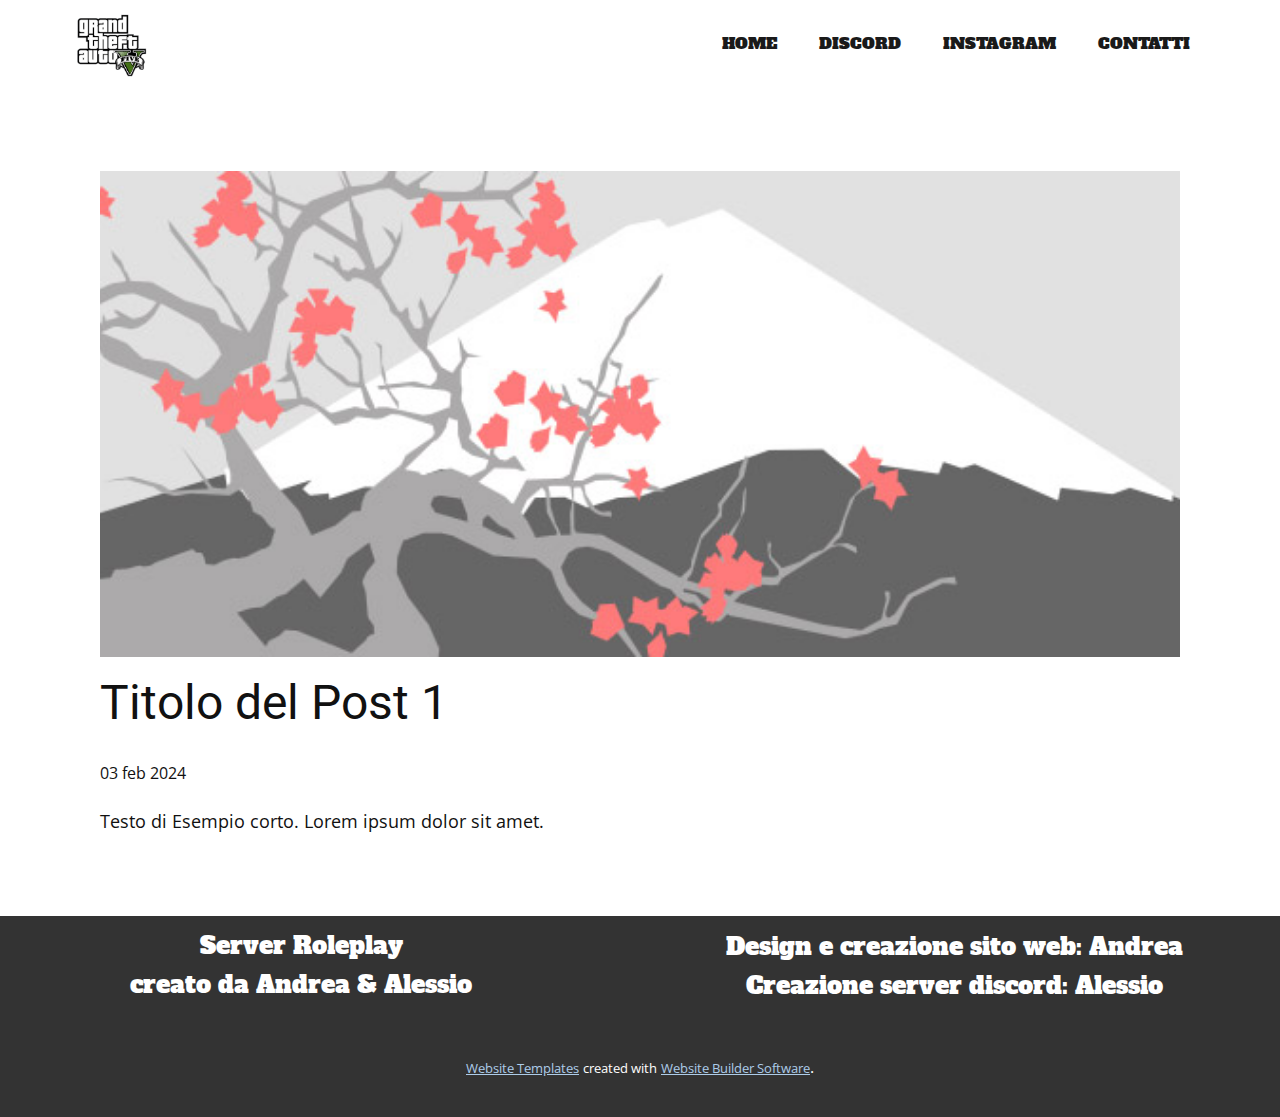
<file: blog/post.html>
<!DOCTYPE html>
<html style="font-size: 16px;" lang="it"><head>
    <meta name="viewport" content="width=device-width, initial-scale=1.0">
    <meta charset="utf-8">
    <meta name="keywords" content="Titolo del Post 1">
    <meta name="description" content="">
    <title>Titolo del Post 1</title>
    <link rel="stylesheet" href="../nicepage.css" media="screen">
<link rel="stylesheet" href="../Post-Template.css" media="screen">
    <script class="u-script" type="text/javascript" src="../jquery.js" defer=""></script>
    <script class="u-script" type="text/javascript" src="../nicepage.js" defer=""></script>
    <meta name="generator" content="Nicepage 6.4.0, nicepage.com">
    <link id="u-theme-google-font" rel="stylesheet" href="https://fonts.googleapis.com/css?family=Roboto:100,100i,300,300i,400,400i,500,500i,700,700i,900,900i|Open+Sans:300,300i,400,400i,500,500i,600,600i,700,700i,800,800i">
    <link id="u-page-google-font" rel="stylesheet" href="https://fonts.googleapis.com/css?family=Alfa+Slab+One:400">
    
    
    
    <script type="application/ld+json">{
		"@context": "http://schema.org",
		"@type": "Organization",
		"name": "",
		"logo": "images/pngimg.com-gta_PNG13.png"
}</script>
    <meta name="theme-color" content="#478ac9">
  <meta data-intl-tel-input-cdn-path="intlTelInput/"></head>
  <body data-path-to-root="./" data-include-products="false" class="u-body u-xl-mode" data-lang="it"><header class="u-clearfix u-header u-header" id="sec-adf9"><div class="u-clearfix u-sheet u-sheet-1">
        <a href="../index.html" class="u-image u-logo u-image-1" data-image-width="1892" data-image-height="1692" title="Home">
          <img src="../images/pngimg.com-gta_PNG13.png" class="u-logo-image u-logo-image-1">
        </a>
        <nav class="u-menu u-menu-one-level u-offcanvas u-menu-1" data-responsive-from="MD">
          <div class="menu-collapse u-custom-font" style="font-size: 1rem; letter-spacing: 0px; font-family: &quot;Alfa Slab One&quot;; text-transform: uppercase;">
            <a class="u-button-style u-custom-active-border-color u-custom-active-color u-custom-border u-custom-border-color u-custom-borders u-custom-hover-border-color u-custom-hover-color u-custom-left-right-menu-spacing u-custom-padding-bottom u-custom-text-active-color u-custom-text-color u-custom-text-hover-color u-custom-text-shadow u-custom-top-bottom-menu-spacing u-nav-link u-text-active-palette-1-base u-text-hover-palette-2-base" href="#">
              <svg class="u-svg-link" viewBox="0 0 24 24"><use xmlns:xlink="http://www.w3.org/1999/xlink" xlink:href="#menu-hamburger"></use></svg>
              <svg class="u-svg-content" version="1.1" id="menu-hamburger" viewBox="0 0 16 16" x="0px" y="0px" xmlns:xlink="http://www.w3.org/1999/xlink" xmlns="http://www.w3.org/2000/svg"><g><rect y="1" width="16" height="2"></rect><rect y="7" width="16" height="2"></rect><rect y="13" width="16" height="2"></rect>
</g></svg>
            </a>
          </div>
          <div class="u-custom-menu u-nav-container">
            <ul class="u-custom-font u-nav u-spacing-2 u-unstyled u-nav-1"><li class="u-nav-item"><a class="u-active-custom-color-1 u-border-active-palette-1-base u-border-hover-palette-1-light-1 u-border-no-left u-border-no-right u-border-no-top u-button-style u-nav-link u-text-active-white u-text-grey-90 u-text-hover-custom-color-1" href="../index.html" style="padding: 10px 20px;">Home</a>
</li><li class="u-nav-item"><a class="u-active-custom-color-1 u-border-active-palette-1-base u-border-hover-palette-1-light-1 u-border-no-left u-border-no-right u-border-no-top u-button-style u-nav-link u-text-active-white u-text-grey-90 u-text-hover-custom-color-1" target="_blank" style="padding: 10px 20px;">DISCORD</a>
</li><li class="u-nav-item"><a class="u-active-custom-color-1 u-border-active-palette-1-base u-border-hover-palette-1-light-1 u-border-no-left u-border-no-right u-border-no-top u-button-style u-nav-link u-text-active-white u-text-grey-90 u-text-hover-custom-color-1" target="_blank" style="padding: 10px 20px;">INSTAGRAM</a>
</li><li class="u-nav-item"><a class="u-active-custom-color-1 u-border-active-palette-1-base u-border-hover-palette-1-light-1 u-border-no-left u-border-no-right u-border-no-top u-button-style u-nav-link u-text-active-white u-text-grey-90 u-text-hover-custom-color-1" href="../Contatti.html" style="padding: 10px 20px;">CONTATTI</a>
</li></ul>
          </div>
          <div class="u-custom-menu u-nav-container-collapse">
            <div class="u-black u-container-style u-inner-container-layout u-opacity u-opacity-95 u-sidenav">
              <div class="u-inner-container-layout u-sidenav-overflow">
                <div class="u-menu-close"></div>
                <ul class="u-align-center u-nav u-popupmenu-items u-unstyled u-nav-2"><li class="u-nav-item"><a class="u-button-style u-nav-link" href="../index.html">Home</a>
</li><li class="u-nav-item"><a class="u-button-style u-nav-link" target="_blank">DISCORD</a>
</li><li class="u-nav-item"><a class="u-button-style u-nav-link" target="_blank">INSTAGRAM</a>
</li><li class="u-nav-item"><a class="u-button-style u-nav-link" href="../Contatti.html">CONTATTI</a>
</li></ul>
              </div>
            </div>
            <div class="u-black u-menu-overlay u-opacity u-opacity-70"></div>
          </div>
        </nav>
      </div></header>
    <section class="u-align-center u-clearfix u-section-1" id="sec-9c01">
      <div class="u-clearfix u-sheet u-valign-middle-md u-valign-middle-sm u-valign-middle-xs u-sheet-1"><!--post_details--><!--post_details_options_json--><!--{"source":""}--><!--/post_details_options_json--><!--blog_post-->
        <div class="u-container-style u-expanded-width u-post-details u-post-details-1">
          <div class="u-container-layout u-valign-middle u-container-layout-1"><!--blog_post_image-->
            <img alt="" class="u-blog-control u-expanded-width u-image u-image-default u-image-1" src="../images/0fd3416c.jpeg"><!--/blog_post_image--><!--blog_post_header-->
            <h2 class="u-blog-control u-text u-text-1">Titolo del Post 1</h2><!--/blog_post_header--><!--blog_post_metadata-->
            <div class="u-blog-control u-metadata u-metadata-1"><!--blog_post_metadata_date-->
              <span class="u-meta-date u-meta-icon">03 feb 2024</span><!--/blog_post_metadata_date--><!--blog_post_metadata_category-->
              <!--/blog_post_metadata_category--><!--blog_post_metadata_comments-->
              <!--/blog_post_metadata_comments-->
            </div><!--/blog_post_metadata--><!--blog_post_content-->
            <div class="u-align-justify u-blog-control u-post-content u-text u-text-2 fr-view">
  Testo di Esempio corto. Lorem ipsum dolor sit amet.
  </div><!--/blog_post_content-->
          </div>
        </div><!--/blog_post--><!--/post_details-->
      </div>
    </section>
    
    
    
    <footer class="u-align-center u-clearfix u-footer u-grey-80 u-footer" id="sec-17df"><div class="u-clearfix u-sheet u-sheet-1">
        <p class="u-custom-font u-small-text u-text u-text-variant u-text-1">Server Roleplay<br>creato da Andrea &amp; Alessio <br>
        </p>
        <p class="u-custom-font u-small-text u-text u-text-variant u-text-2">Design e creazione sito web: Andrea<br>Creazione server discord: Alessio
        </p>
      </div></footer>
    <section class="u-backlink u-clearfix u-grey-80">
      <a class="u-link" href="https://nicepage.com/website-templates" target="_blank">
        <span>Website Templates</span>
      </a>
      <p class="u-text">
        <span>created with</span>
      </p>
      <a class="u-link" href="" target="_blank">
        <span>Website Builder Software</span>
      </a>. 
    </section>
  
</body></html>
</file>
